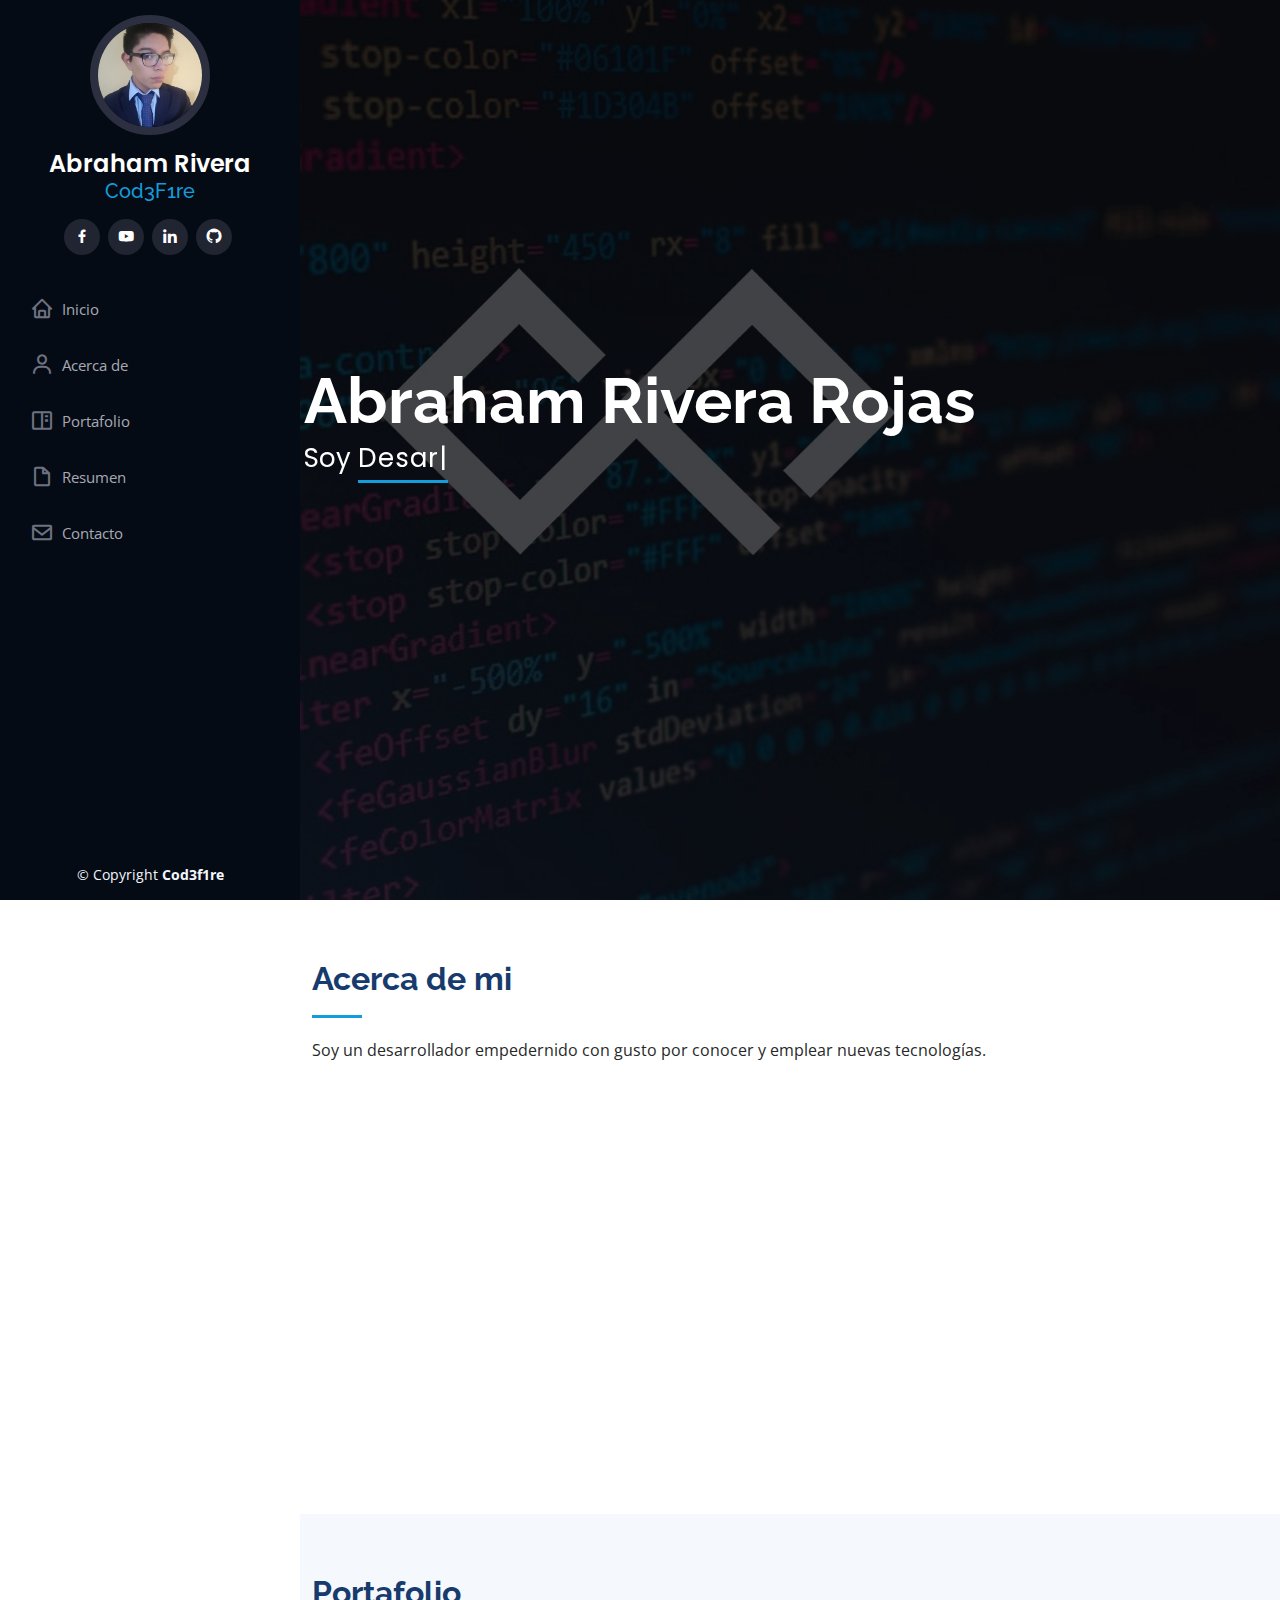
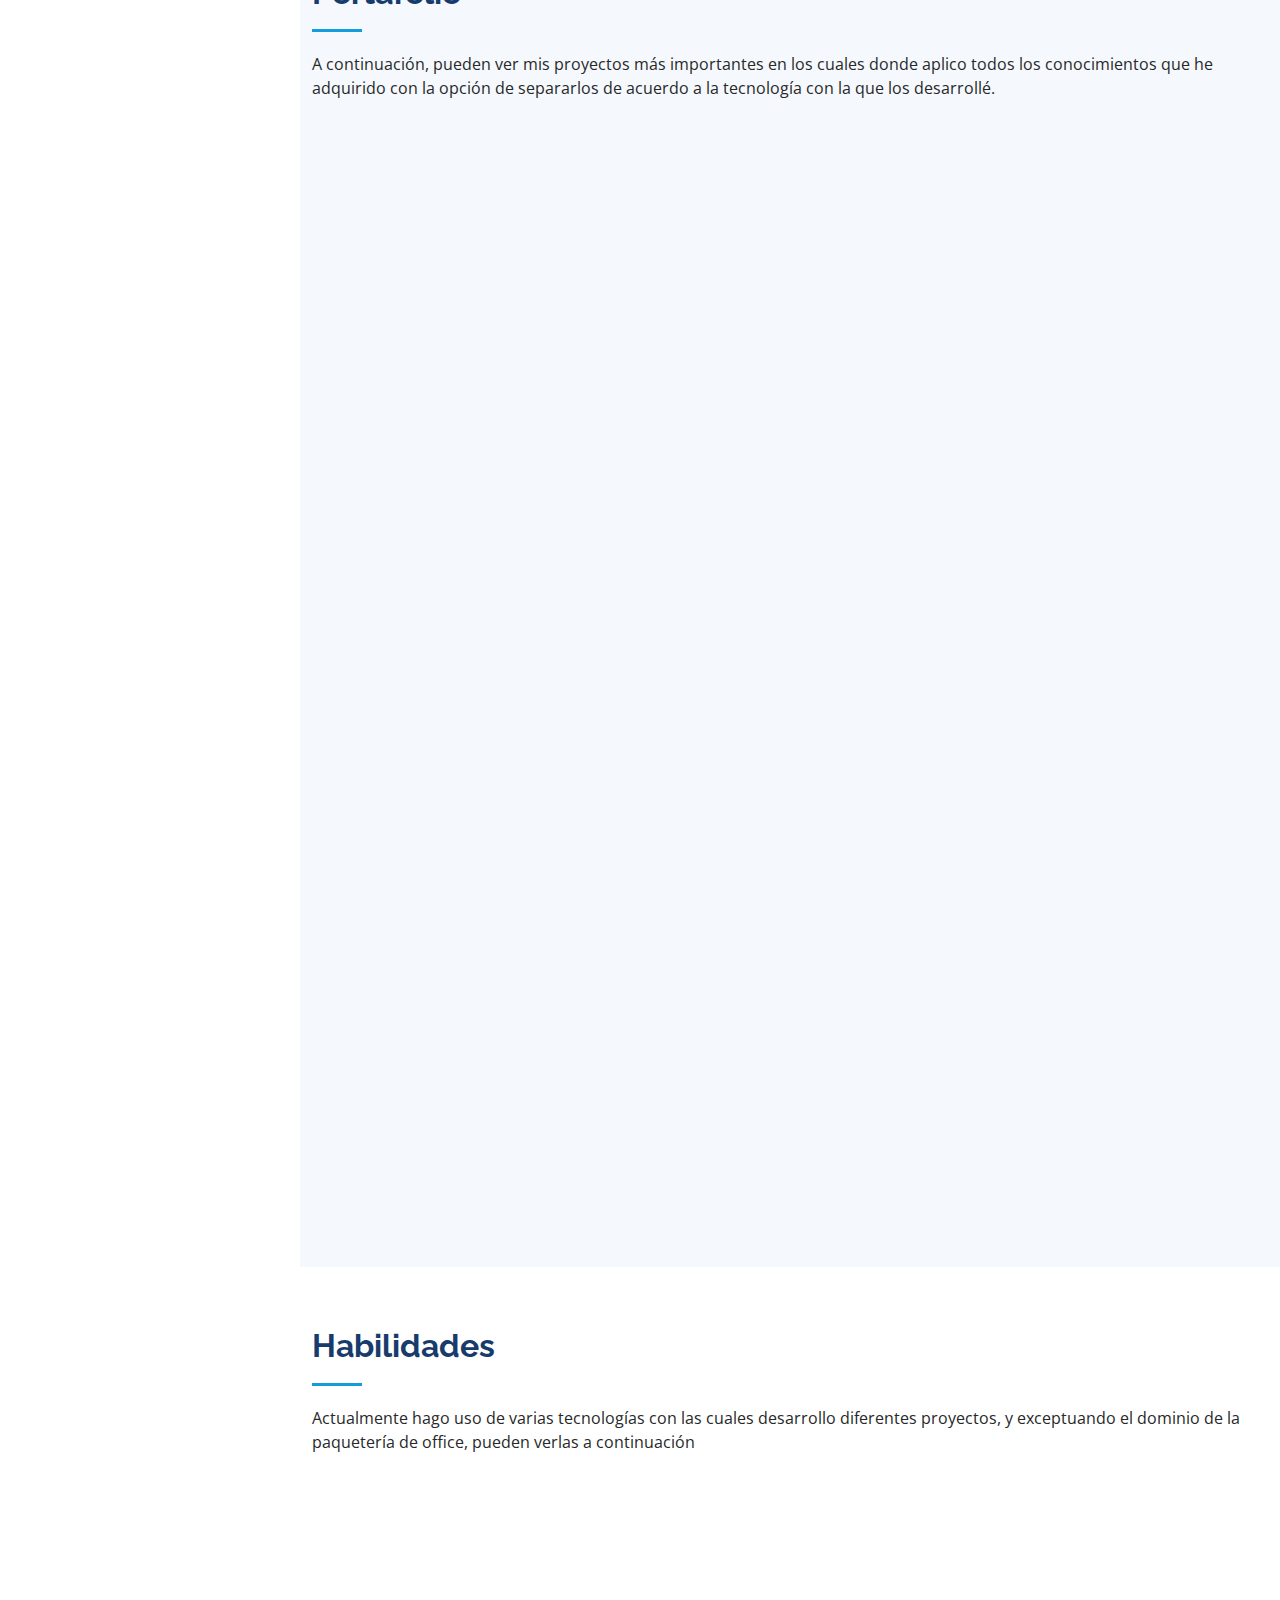
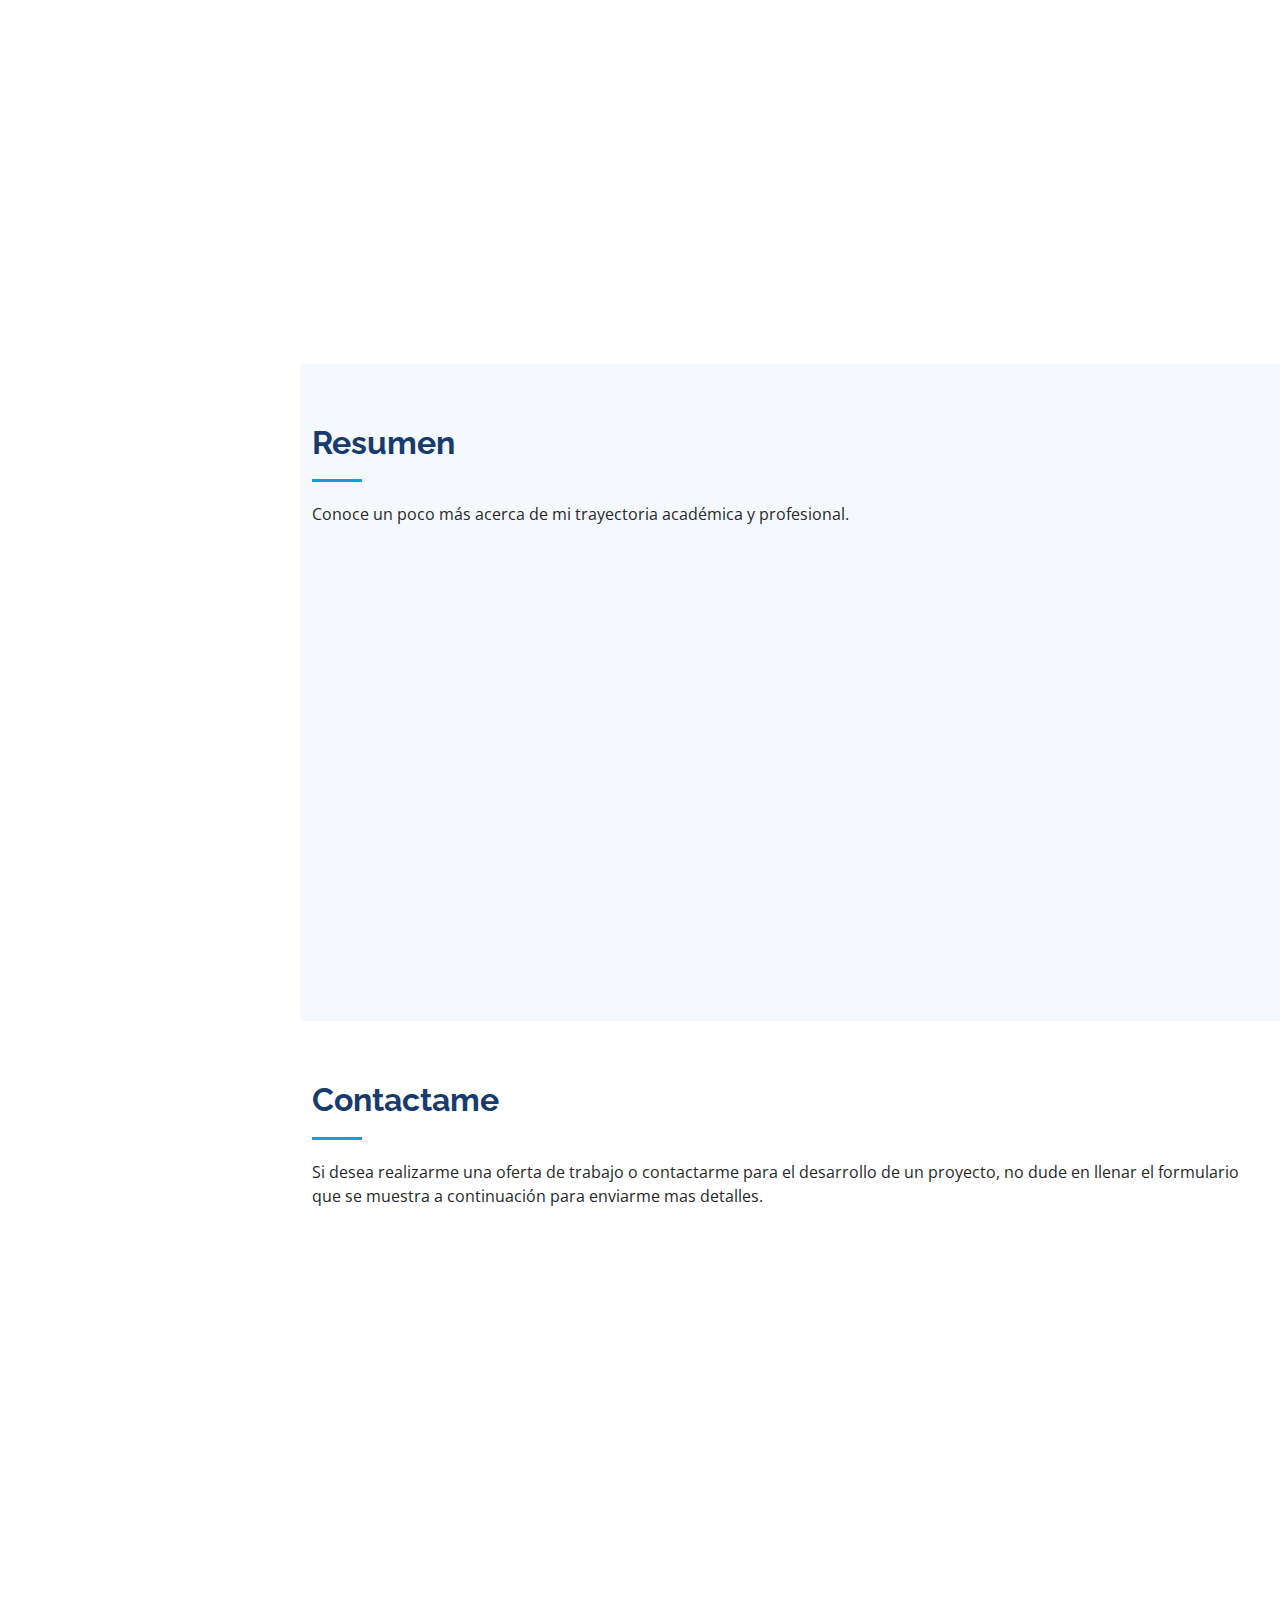
<file: index.html>
<!DOCTYPE html>
<html lang="es">

<head>
    <meta charset="utf-8">
    <meta content="width=device-width, initial-scale=1.0" name="viewport">

    <title>Portafolio Abraham Rivera Rojas (Cod3f1re)</title>
    <meta content="Página web donde muestro mis proyectos de software" name="description">
    <meta content="cod3f1re, abraham rivera,abraham rivera rojas, abraham rivera rojas utn, cod3f1re github, cod3f1re youtube, cod3f1re fotos, cod3f1re proyectos" name="keywords">

    <!-- Favicons -->
    <link href="assets/img/favicon.png" rel="icon">
    <link href="assets/img/apple-touch-icon.png" rel="apple-touch-icon">

    <!-- Fuentes de Google -->
    <link href="https://fonts.googleapis.com/css?family=Open+Sans:300,300i,400,400i,600,600i,700,700i|Raleway:300,300i,400,400i,500,500i,600,600i,700,700i|Poppins:300,300i,400,400i,500,500i,600,600i,700,700i" rel="stylesheet">

    <!-- Vendor CSS Files -->
    <link href="assets/vendor/bootstrap/css/bootstrap.min.css" rel="stylesheet">
    <link href="assets/vendor/icofont/icofont.min.css" rel="stylesheet">
    <link href="assets/vendor/boxicons/css/boxicons.min.css" rel="stylesheet">
    <link href="assets/vendor/venobox/venobox.css" rel="stylesheet">
    <link href="assets/vendor/owl.carousel/assets/owl.carousel.min.css" rel="stylesheet">
    <link href="assets/vendor/aos/aos.css" rel="stylesheet">

    <!-- Archivo principal de CSS -->
    <link href="assets/css/style.css" rel="stylesheet">
    <script type="module" src="components/footer.js"></script>

</head>

<body>

  <!-- ======= Mobile nav toggle button ======= -->
  <button type="button" class="mobile-nav-toggle d-xl-none"><i class="icofont-navigation-menu"></i></button>

  <!-- ======= Header ======= -->
  <header id="header">
    <div class="d-flex flex-column">

      <div class="profile">
        <img src="assets/img/profile-img.jpg" alt="Abraham Rivera Rojas" class="img-fluid rounded-circle">
        <h1 class="text-light"><a href="index.html">Abraham Rivera</a></h1>
        <h5 class="text-light text-center"><a href="index.html">Cod3F1re</a></h5>
        <div class="social-links mt-3 text-center">
          <a href="https://www.facebook.com/codefire/" class="facebook"><i class="bx bxl-facebook"></i></a>
          <a href="https://www.youtube.com/cod3f1re" class="youtube"><i class="bx bxl-youtube"></i></a>
          <a href="https://www.linkedin.com/in/abraham-rivera-rojas-86323b181/" class="linkedin"><i class="bx bxl-linkedin"></i></a>
          <a href="https://github.com/cod3f1re/" class="github"><i class="bx bxl-github"></i></a>
        </div>
      </div>

      <!-- nav-menu -->
      <nav class="nav-menu">
        <ul>
          <li><a href="#hero"><i class="bx bx-home"></i> <span>Inicio</span></a></li>
          <li><a href="#acercade"><i class="bx bx-user"></i> <span>Acerca de</span></a></li>
          <li><a href="#portafolio"><i class="bx bx-book-content"></i> Portafolio</a></li>
          <li><a href="#resumen"><i class="bx bx-file-blank"></i> <span>Resumen</span></a></li>
          <li><a href="#contacto"><i class="bx bx-envelope"></i> Contacto</a></li>

        </ul>
      </nav>
      <!-- .nav-menu -->
      <button type="button" class="mobile-nav-toggle d-xl-none"><i class="icofont-navigation-menu"></i></button>

    </div>
  </header>
  <!-- End Header -->


<!-- ======= Usuario ======= -->
    <section id="hero" class="d-flex flex-column justify-content-center align-items-center">
        <div class="hero-container" data-aos="fade-in">
            <h1>Abraham Rivera Rojas</h1>
            <p>Soy <span class="typed" data-typed-items="Desarrollador web y móvil, Freelancer, Youtuber"></span></p>
        </div>
    </section>
    <!-- Fin Usuario -->

    <main id="main">

        <!-- ======= Acerca de ======= -->
        <section id="acercade" class="about">
            <div class="container">

                <div class="section-title">
                    <h2>Acerca de mi</h2>
                    <p>Soy un desarrollador empedernido con gusto por conocer y emplear nuevas tecnologías.</p>
                </div>

                <div class="row">
                    <div class="col-lg-4" data-aos="fade-right">
                        <img src="assets/img/profile-img.jpg" class="img-fluid" alt="">
                    </div>
                    <div class="col-lg-8 pt-4 pt-lg-0 content" data-aos="fade-left">
                        <h3>UI/UX Diseñador &amp; Desarrollador web y móvil.</h3>
                        <p class="font-italic">
                            Soy desarrollador web y móvil que emplea sus conocimientos en favor de la sociedad, egresado de la Universidad Tecnológica de Nezahualcóyotl con conocimientos en Angular, Android, Php, Java y Vue.
                        </p>
                        <div class="row">
                            <div class="col-lg-6">
                                <ul>
                                    <li><i class="icofont-rounded-right"></i> <strong>Cumpleaños:</strong> 24 de septiembre de 1999</li>
                                    <li><i class="icofont-rounded-right"></i> <strong>Sitio web:</strong> <a href="http://cod3f1re.com/"> Cod3fire.com</a> </li>
                                    <li><i class="icofont-rounded-right"></i> <strong>Play Store:</strong> <a href="https://play.google.com/store/apps/developer?id=Cod3F1re"> Apps en PlayStore</a> </li>
                                    <li><i class="icofont-rounded-right"></i> <strong>Teléfono:</strong> 5511940878</li>
                                    <li><i class="icofont-rounded-right"></i> <strong>Ciudad:</strong> Mexico</li>
                                </ul>
                            </div>
                            <div class="col-lg-6">
                                <ul>
                                    <li><i class="icofont-rounded-right"></i> <strong>Edad:</strong> 22</li>
                                    <li><i class="icofont-rounded-right"></i> <strong>Estudios:</strong> Ing. TIC'S en Desarrollo de software</li>
                                    <li><i class="icofont-rounded-right"></i> <strong>Email:</strong> beatfast20@live.com</li>
                                    <li><i class="icofont-rounded-right"></i> <strong>Freelance:</strong> Disponible</li>
                                </ul>
                            </div>
                        </div>
                        <p>
                            Mi mayor pasatiempo es la lectura, seguidos de realizar deporte y mirar peliculas.
                        </p>
                    </div>
                </div>

            </div>
        </section>

        <!-- Fin Acerca de -->
        <!--
        <section id="facts" class="facts">
            <div class="container">

                <div class="section-title">
                    <h2>Resultados</h2>
                    <p>Los resultados de mis trabajos son muy satisfactorios, puesto que llevan un gran empeño y atencion, por lo que aseguro que el trabajo entregado cumple con todo lo que se haya especificado.</p>
                </div>

                <div class="row no-gutters">

                    <div class="col-lg-3 col-md-6 d-md-flex align-items-md-stretch" data-aos="fade-up">
                        <div class="count-box">
                            <i class="icofont-simple-smile"></i>
                            <span data-toggle="counter-up">32</span>
                            <p><strong>Clientes felices</strong> </p>
                        </div>
                    </div>

                    <div class="col-lg-3 col-md-6 d-md-flex align-items-md-stretch" data-aos="fade-up" data-aos-delay="100">
                        <div class="count-box">
                            <i class="icofont-document-folder"></i>
                            <span data-toggle="counter-up">13</span>
                            <p><strong>Projectos</strong> </p>
                        </div>
                        
                    </div>

                    <div class="col-lg-3 col-md-6 d-md-flex align-items-md-stretch" data-aos="fade-up" data-aos-delay="200">
                        <div class="count-box">
                            <i class="icofont-live-support"></i>
                            <span data-toggle="counter-up">63</span>
                            <p><strong>Horas de soporte</strong> </p>
                        </div>
                    </div>

                    <div class="col-lg-3 col-md-6 d-md-flex align-items-md-stretch" data-aos="fade-up" data-aos-delay="300">
                        <div class="count-box">
                            <i class="icofont-users-alt-5"></i>
                            <span data-toggle="counter-up">15</span>
                            <p><strong>Recomendaciones</strong> </p>
                        </div>
                    </div>

                </div>

            </div>
        </section>
        Fin Facts Section -->


        <!-- ======= Portfolio  ======= -->
        <section id="portafolio" class="portfolio section-bg">
            <div class="container">

                <div class="section-title">
                    <h2>Portafolio</h2>
                    <p>A continuación, pueden ver mis proyectos más importantes en los cuales donde aplico todos los conocimientos que he adquirido con la opción de separarlos de acuerdo a la tecnología con la que los desarrollé.</p>
                </div>

                <div class="row" data-aos="fade-up">
                    <div class="col-lg-12 d-flex justify-content-center">
                        <ul id="portfolio-flters">
                            <li data-filter="*" class="filter-active">Todo</li>
                            <li data-filter=".filter-angular">Angular</li>
                            <li data-filter=".filter-android">Android</li>
                            <li data-filter=".filter-vue">Vue</li>
                            <li data-filter=".filter-firebase">Firebase</li>
                            <li data-filter=".filter-bootstrap">Bootstrap</li>
                            <li data-filter=".filter-php">Php</li>
                        </ul>
                    </div>
                </div>

                <div class="row portfolio-container" data-aos="fade-up" data-aos-delay="100">

                    <div class="col-lg-4 col-md-6 portfolio-item filter-android">
                        <div class="portfolio-wrap">
                            <img src="assets/img/portfolio/proyecto1.jpg" class="img-fluid" alt="">
                            <div class="portfolio-links">
                                <a href="assets/img/portfolio/proyecto1.jpg" data-gall="portfolioGallery" class="venobox" title="android 1"><i class="bx bx-plus"></i></a>
                                <a href="prevencion_covid.html" title="Mas detalles"><i class="bx bx-link"></i></a>
                            </div>
                        </div>
                    </div>

                    <div class="col-lg-4 col-md-6 portfolio-item filter-android">
                        <div class="portfolio-wrap">
                            <img src="assets/img/portfolio/proyecto2.jpg" class="img-fluid" alt="">
                            <div class="portfolio-links">
                                <a href="assets/img/portfolio/proyecto2.jpg" data-gall="portfolioGallery" class="venobox" title="android 2"><i class="bx bx-plus"></i></a>
                                <a href="techdoor.html" title="Mas detalles"><i class="bx bx-link"></i></a>
                            </div>
                        </div>
                    </div>

                    <div class="col-lg-4 col-md-6 portfolio-item filter-android">
                        <div class="portfolio-wrap">
                            <img src="assets/img/portfolio/proyecto3.jpg" class="img-fluid" alt="Cod3f1re calculadora cientifica">
                            <div class="portfolio-links">
                                <a href="assets/img/portfolio/proyecto3.jpg" data-gall="portfolioGallery" class="venobox" ><i class="bx bx-plus"></i></a>
                                <a href="calculadora_cientifica.html" title="Mas detalles"><i class="bx bx-link"></i></a>
                            </div>
                        </div>
                    </div>

                    <div class="col-lg-4 col-md-6 portfolio-item filter-android">
                        <div class="portfolio-wrap">
                            <img src="assets/img/portfolio/proyecto4.jpg" class="img-fluid" alt="">
                            <div class="portfolio-links">
                                <a href="assets/img/portfolio/proyecto4.jpg" data-gall="portfolioGallery" class="venobox" title="android 4"><i class="bx bx-plus"></i></a>
                                <a href="mensaje_emergencia.html" title="Mas detalles"><i class="bx bx-link"></i></a>
                            </div>
                        </div>
                    </div>

                    <div class="col-lg-4 col-md-6 portfolio-item filter-angular">
                        <div class="portfolio-wrap">
                            <img src="assets/img/portfolio/proyecto5.jpg" class="img-fluid" alt="">
                            <div class="portfolio-links">
                                <a href="assets/img/portfolio/proyecto5.jpg" data-gall="portfolioGallery" class="venobox" title="Web 2"><i class="bx bx-plus"></i></a>
                                <a href="d3ntix.html" title="Mas detalles"><i class="bx bx-link"></i></a>
                            </div>
                        </div>
                    </div>

                    <div class="col-lg-4 col-md-6 portfolio-item filter-angular">
                        <div class="portfolio-wrap">
                            <img src="assets/img/portfolio/proyecto6.jpg" class="img-fluid" alt="">
                            <div class="portfolio-links">
                                <a href="assets/img/portfolio/proyecto6.jpg" data-gall="portfolioGallery" class="venobox" title="App 3"><i class="bx bx-plus"></i></a>
                                <a href="cecytem.html" title="Mas detalles"><i class="bx bx-link"></i></a>
                            </div>
                        </div>
                    </div>

                    <div class="col-lg-4 col-md-6 portfolio-item filter-bootstrap">
                        <div class="portfolio-wrap">
                            <img src="assets/img/portfolio/proyecto7.jpg" class="img-fluid" alt="">
                            <div class="portfolio-links">
                                <a href="assets/img/portfolio/proyecto7.jpg" data-gall="portfolioGallery" class="venobox" title="Card 1"><i class="bx bx-plus"></i></a>
                                <a href="contaminacion.html" title="Mas detalles"><i class="bx bx-link"></i></a>
                            </div>
                        </div>
                    </div>

                    <div class="col-lg-4 col-md-6 portfolio-item filter-bootstrap">
                        <div class="portfolio-wrap">
                            <img src="assets/img/portfolio/proyecto8.jpg" class="img-fluid" alt="">
                            <div class="portfolio-links">
                                <a href="assets/img/portfolio/proyecto8.jpg" data-gall="portfolioGallery" class="venobox" title="Card 3"><i class="bx bx-plus"></i></a>
                                <a href="ecologia.html" title="Mas detalles"><i class="bx bx-link"></i></a>
                            </div>
                        </div>
                    </div>

                    <div class="col-lg-4 col-md-6 portfolio-item filter-bootstrap">
                        <div class="portfolio-wrap">
                            <img src="assets/img/portfolio/proyecto9.jpg" class="img-fluid" alt="">
                            <div class="portfolio-links">
                                <a href="assets/img/portfolio/proyecto9.jpg" data-gall="portfolioGallery" class="venobox" title="Web 3"><i class="bx bx-plus"></i></a>
                                <a href="game_fruit.html" title="Mas detalles"><i class="bx bx-link"></i></a>
                            </div>
                        </div>
                    </div>

                    <div class="col-lg-4 col-md-6 portfolio-item filter-bootstrap">
                        <div class="portfolio-wrap">
                            <img src="assets/img/portfolio/proyecto10.jpg" class="img-fluid" alt="">
                            <div class="portfolio-links">
                                <a href="assets/img/portfolio/proyecto10.jpg" data-gall="portfolioGallery" class="venobox" title="Web 3"><i class="bx bx-plus"></i></a>
                                <a href="portfolio-details.html" title="Mas detalles"><i class="bx bx-link"></i></a>
                            </div>
                        </div>
                    </div>

                    <div class="col-lg-4 col-md-6 portfolio-item filter-angular">
                        <div class="portfolio-wrap">
                            <img src="assets/img/portfolio/proyecto11.jpg" class="img-fluid" alt="">
                            <div class="portfolio-links">
                                <a href="assets/img/portfolio/proyecto11.jpg" data-gall="portfolioGallery" class="venobox" title="Web 3"><i class="bx bx-plus"></i></a>
                                <a href="techdoor.html" title="Mas detalles"><i class="bx bx-link"></i></a>
                            </div>
                        </div>
                    </div>

                    <div class="col-lg-4 col-md-6 portfolio-item filter-firebase">
                        <div class="portfolio-wrap">
                            <img src="assets/img/portfolio/proyecto12.jpg" class="img-fluid" alt="">
                            <div class="portfolio-links">
                                <a href="assets/img/portfolio/proyecto12.jpg" data-gall="portfolioGallery" class="venobox" title="Web 3"><i class="bx bx-plus"></i></a>
                                <a href="covidrama.html" title="Mas detalles"><i class="bx bx-link"></i></a>
                            </div>
                        </div>
                    </div>

                    <div class="col-lg-4 col-md-6 portfolio-item filter-vue">
                        <div class="portfolio-wrap">
                            <img src="assets/img/portfolio/proyecto13.jpg" class="img-fluid" alt="">
                            <div class="portfolio-links">
                                <a href="assets/img/portfolio/proyecto13.jpg" data-gall="portfolioGallery" class="venobox" title="Web 3"><i class="bx bx-plus"></i></a>
                                <a href="compras_dia.html" title="Mas detalles"><i class="bx bx-link"></i></a>
                            </div>
                        </div>
                    </div>
                    <div class="col-lg-4 col-md-6 portfolio-item filter-php">
                        <div class="portfolio-wrap">
                            <img src="assets/img/portfolio/proyecto14.jpg" class="img-fluid" alt="">
                            <div class="portfolio-links">
                                <a href="assets/img/portfolio/proyecto14.jpg" data-gall="portfolioGallery" class="venobox" title="Web 3"><i class="bx bx-plus"></i></a>
                                <a href="animalia.html" title="Mas detalles"><i class="bx bx-link"></i></a>
                            </div>
                        </div>
                    </div>

                </div>

            </div>
        </section>
        <!-- Fin Portfolio Section -->




        <!-- ======= Skills  ======= -->
        <section id="skills" class="skills">
            <div class="container">

                <div class="section-title">
                    <h2>Habilidades</h2>
                    <p>Actualmente hago uso de varias tecnologías con las cuales desarrollo diferentes proyectos, y exceptuando el dominio de la paquetería de office, pueden verlas a continuación
                    </p>
                </div>

                <div class="row skills-content">


                    <div class="col-lg-6" data-aos="fade-up">

                        <div class="progress">
                            <span class="skill">HTML <i class="val">100%</i></span>
                            <div class="progress-bar-wrap">
                                <div class="progress-bar" role="progressbar" aria-valuenow="100" aria-valuemin="0" aria-valuemax="100"></div>
                            </div>
                        </div>

                        <div class="progress">
                            <span class="skill">CSS <i class="val">70%</i></span>
                            <div class="progress-bar-wrap">
                                <div class="progress-bar" role="progressbar" aria-valuenow="70" aria-valuemin="0" aria-valuemax="100"></div>
                            </div>
                        </div>

                        <div class="progress">
                            <span class="skill">JavaScript <i class="val">60%</i></span>
                            <div class="progress-bar-wrap">
                                <div class="progress-bar" role="progressbar" aria-valuenow="60" aria-valuemin="0" aria-valuemax="100"></div>
                            </div>
                        </div>

                    </div>

                    <div class="col-lg-6" data-aos="fade-up" data-aos-delay="100">

                        <div class="progress">
                            <span class="skill">PHP <i class="val">60%</i></span>
                            <div class="progress-bar-wrap">
                                <div class="progress-bar" role="progressbar" aria-valuenow="60" aria-valuemin="0" aria-valuemax="100"></div>
                            </div>
                        </div>

                        <div class="progress">
                            <span class="skill">Sony Vegas <i class="val">60%</i></span>
                            <div class="progress-bar-wrap">
                                <div class="progress-bar" role="progressbar" aria-valuenow="60" aria-valuemin="0" aria-valuemax="100"></div>
                            </div>
                        </div>

                        <div class="progress">
                            <span class="skill">Photoshop <i class="val">60%</i></span>
                            <div class="progress-bar-wrap">
                                <div class="progress-bar" role="progressbar" aria-valuenow="60" aria-valuemin="0" aria-valuemax="100"></div>
                            </div>
                        </div>

                    </div>
                    <div class="col-lg-6" data-aos="fade-up" data-aos-delay="100">

                        <div class="progress">
                            <span class="skill">Java <i class="val">60%</i></span>
                            <div class="progress-bar-wrap">
                                <div class="progress-bar" role="progressbar" aria-valuenow="60" aria-valuemin="0" aria-valuemax="100"></div>
                            </div>
                        </div>

                        <div class="progress">
                            <span class="skill">Jhipster<i class="val">70%</i></span>
                            <div class="progress-bar-wrap">
                                <div class="progress-bar" role="progressbar" aria-valuenow="70" aria-valuemin="0" aria-valuemax="100"></div>
                            </div>
                        </div>

                        <div class="progress">
                            <span class="skill">Angular <i class="val">60%</i></span>
                            <div class="progress-bar-wrap">
                                <div class="progress-bar" role="progressbar" aria-valuenow="60" aria-valuemin="0" aria-valuemax="100"></div>
                            </div>
                        </div>
                        <div class="progress">
                            <span class="skill">Firebase <i class="val">50%</i></span>
                            <div class="progress-bar-wrap">
                                <div class="progress-bar" role="progressbar" aria-valuenow="50" aria-valuemin="0" aria-valuemax="100"></div>
                            </div>
                        </div>


                    </div>
                    <div class="col-lg-6" data-aos="fade-up" data-aos-delay="100">

                        <div class="progress">
                            <span class="skill">Java android <i class="val">70%</i></span>
                            <div class="progress-bar-wrap">
                                <div class="progress-bar" role="progressbar" aria-valuenow="70" aria-valuemin="0" aria-valuemax="100"></div>
                            </div>
                        </div>

                        <div class="progress">
                            <span class="skill">Electron<i class="val">30%</i></span>
                            <div class="progress-bar-wrap">
                                <div class="progress-bar" role="progressbar" aria-valuenow="30" aria-valuemin="0" aria-valuemax="100"></div>
                            </div>
                        </div>

                        <div class="progress">
                            <span class="skill"> MySQL <i class="val">60%</i></span>
                            <div class="progress-bar-wrap">
                                <div class="progress-bar" role="progressbar" aria-valuenow="60" aria-valuemin="0" aria-valuemax="100"></div>
                            </div>
                        </div>

<!--
                        <div class="progress">
                            <span class="skill">laravel<i class="val">50%</i></span>
                            <div class="progress-bar-wrap">
                                <div class="progress-bar" role="progressbar" aria-valuenow="50" aria-valuemin="0" aria-valuemax="100"></div>
                            </div>
                        </div>
    -->
                    </div>


                </div>

            </div>
        </section>
        <!-- Fin Skills -->





        <!-- ======= Resumen ======= -->
        <section id="resumen" class="resume section-bg">
            <div class="container">

                <div class="section-title">
                    <h2>Resumen</h2>
                    <p>Conoce un poco más acerca de mi trayectoria académica y profesional.</p>
                </div>

                <div class="row">
                    <div class="col-lg-6" data-aos="fade-up">

                        <h3 class="resume-title">Educación</h3>
                        <div class="resume-item">
                            <h4>Ing. TIC'S Area sistemas informáticos</h4>
                            <h5>2019 - 2021</h5>
                            <p><em>Universidad Tecnológica de Nezahualcoyotl</em></p>
                            <p>En la ingeniería culminé mis estudios universitarios para abrirme paso al mundo laboral.</p>
                        </div>
                        <div class="resume-item">
                            <h4>TSU TIC'S Area sistemas informáticos</h4>
                            <h5>2017 - 2019</h5>
                            <p><em>Universidad Tecnológica de Nezahualcoyotl</em></p>
                            <p>En el TSU fue donde aprendí lo esencial de mi carrera.</p>
                        </div>
                    </div>

                    <div class="col-lg-6" data-aos="fade-up" data-aos-delay="100">
                        <h3 class="resume-title">Experiencia profesional</h3>
                        <div class="resume-item">
                            <h4>Desarrollador FrontEnd</h4>
                            <h5>Mayo 2019 - Agosto 2019</h5>
                            <p><em>Knowledge On Demand.</em></p>
                            Tareas realizadas: en varios lenguajes de programación y base de datos
                            para distintos alumnos y personas.
                            <ul>
                                <li>FrontEnd con Angular y Bootstrap</li>
                                <li>Backend con Java y MySQL </li>
                            </ul>
                        </div>
                    </div>
                </div>

            </div>
        </section>
        <!-- Fin Resumen -->

        <!-- ======= Contact Section ======= -->
        <section id="contacto" class="contact">
            <div class="container">

                <div class="section-title">
                    <h2>Contactame</h2>
                    <p>Si desea realizarme una oferta de trabajo o contactarme para el desarrollo de un proyecto, no dude en llenar el formulario que se muestra a continuación para enviarme mas detalles.</p>
                </div>

                <div class="row" data-aos="fade-in">

                    <div class="col-lg-12 align-items-stretch">
                        <form action="https://formsubmit.co/admin@cod3f1re.com" method="POST" role="form" name="formularioContacto" onsubmit="return validarFormulario()">
                            <div class="row">
                                <div class="form-group col-md-12">
                                    <label>Tu correo</label>
                                    <input type="email" class="form-control" name="email" id="email" data-rule="email" data-msg="Por favor, escribe un correo electrónico valido" style="border-radius: 0;box-shadow: none;font-size: 14px;height: 44px; width: 100%"/>
                                    <div class="validate"></div>
                                </div>
                            </div>
                            <br>
                            <div class="row">
                                <div class="form-group col-md-12">
                            <div class="form-group">
                                <label>Mensaje</label>
                                <textarea class="form-control" name="message" id="message"  rows="10" data-rule="required" data-msg="Por favor, describe mejor el por que me contactas"></textarea>
                                <div class="validate"></div>
                            </div>
                                </div>
                            </div>
                            <input type="hidden" name="_next" value="https://cod3f1re.github.io/">
                            <input type="hidden" name="_subject" value="Contactaron por github!">
                            <br>
                            <div class="text-center">
                                <button type="submit"  style="background: #149ddd; border: 0;padding: 10px 24px;color: #fff;transition: 0.4s;border-radius: 4px;" >Enviar Mensaje</button>
                            </div>
                        </form>
                    </div>
                    <div class="toast" role="alert" aria-live="assertive" aria-atomic="true"
                         style="background-color: #5ac46c; text-align: right; position: absolute; top: 3rem; right: 0; color:white;">
                        <div class="toast-body">
                            El mensaje se ha enviado correctamente.
                        </div>
                    </div>


                </div>
            </div>
        </section>
    </main>
    <!-- End #main -->


<pie-pagina></pie-pagina>

    <a href="#" class="back-to-top"><i class="icofont-simple-up"></i></a>

    <!-- Vendor JS Files -->
    <script src="assets/vendor/jquery/jquery.min.js"></script>
    <script src="assets/vendor/bootstrap/js/bootstrap.bundle.min.js"></script>
    <script src="assets/vendor/jquery.easing/jquery.easing.min.js"></script>
    <script src="assets/vendor/php-email-form/validate.js"></script>
    <script src="assets/vendor/waypoints/jquery.waypoints.min.js"></script>
    <script src="assets/vendor/counterup/counterup.min.js"></script>
    <script src="assets/vendor/isotope-layout/isotope.pkgd.min.js"></script>
    <script src="assets/vendor/venobox/venobox.min.js"></script>
    <script src="assets/vendor/owl.carousel/owl.carousel.min.js"></script>
    <script src="assets/vendor/typed.js/typed.min.js"></script>
    <script src="assets/vendor/aos/aos.js"></script>

    <script src="assets/js/main.js"></script>

</body>

</html>
</file>
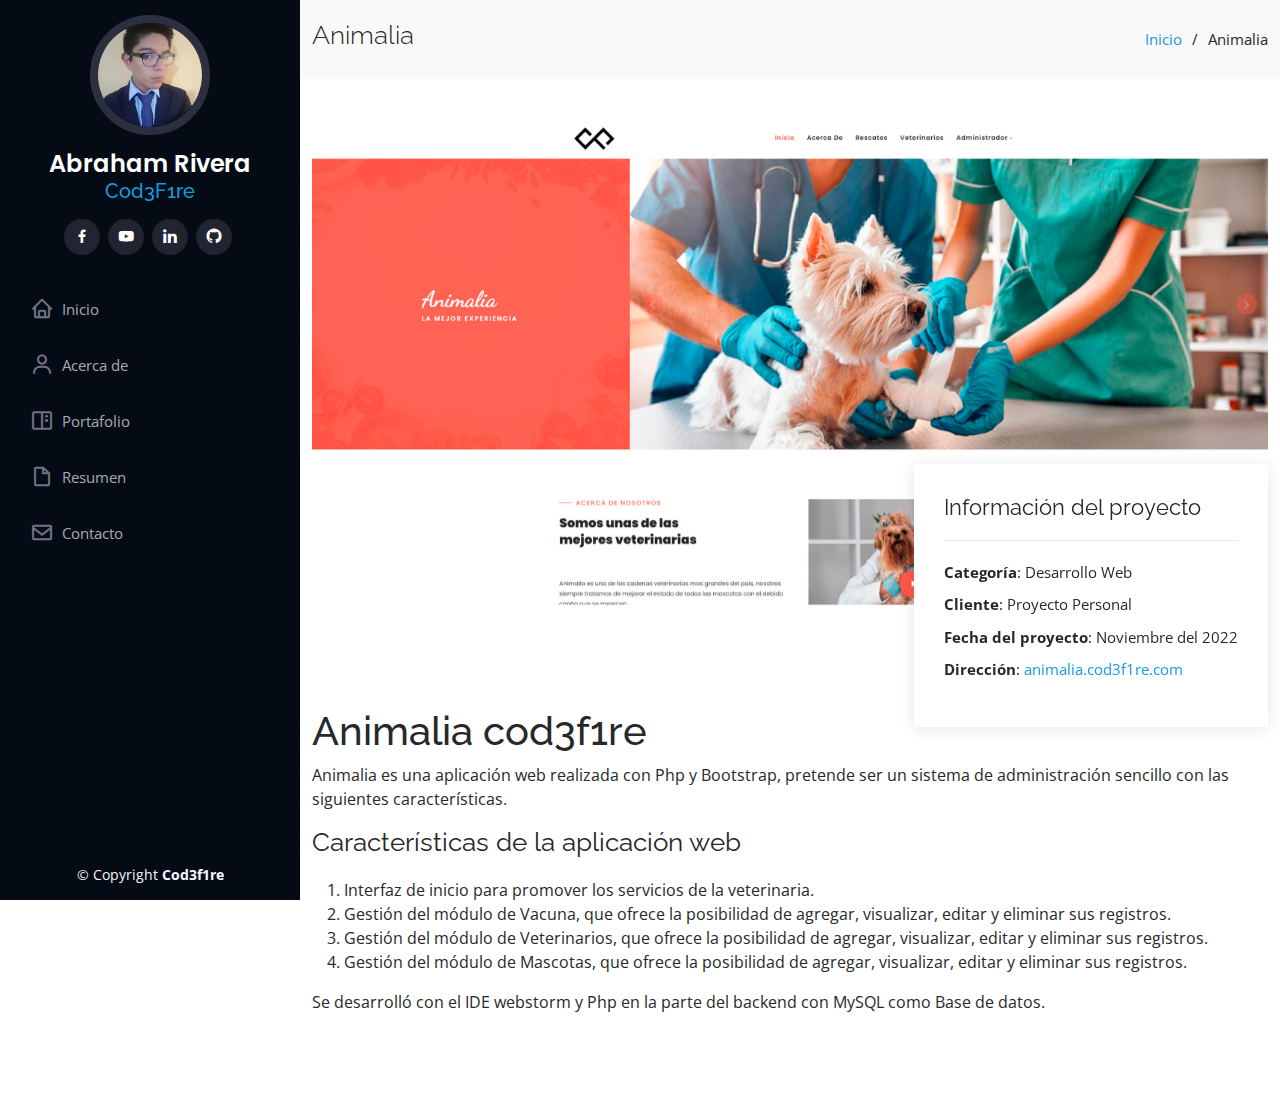
<file: animalia.html>
<!DOCTYPE html>
<html lang="es">

<head>
  <meta charset="utf-8">
  <meta content="width=device-width, initial-scale=1.0" name="viewport">

  <title>Animalia | Cod3f1re</title>
  <meta content="Proyecto de Cod3f1re D3ntix" name="description">
  <meta content="cod3f1re proyecto android, cod3f1re proyectos, abraham rivera rojas proyectos, abraham rivera rojas programador, Animalia, Animalia cod3f1re" name="keywords">

  <!-- Favicons -->
  <link href="assets/img/favicon.png" rel="icon">
  <link href="assets/img/apple-touch-icon.png" rel="apple-touch-icon">

  <!-- Fuentes de Google -->
  <link href="https://fonts.googleapis.com/css?family=Open+Sans:300,300i,400,400i,600,600i,700,700i|Raleway:300,300i,400,400i,500,500i,600,600i,700,700i|Poppins:300,300i,400,400i,500,500i,600,600i,700,700i" rel="stylesheet">

  <!-- Vendor CSS Files -->
  <link href="assets/vendor/bootstrap/css/bootstrap.min.css" rel="stylesheet">
  <link href="assets/vendor/icofont/icofont.min.css" rel="stylesheet">
  <link href="assets/vendor/boxicons/css/boxicons.min.css" rel="stylesheet">
  <link href="assets/vendor/venobox/venobox.css" rel="stylesheet">
  <link href="assets/vendor/owl.carousel/assets/owl.carousel.min.css" rel="stylesheet">
  <link href="assets/vendor/aos/aos.css" rel="stylesheet">

  <!-- Archivo principal de CSS -->
  <link href="assets/css/style.css" rel="stylesheet">
  <script type="module" src="components/menu2.js"></script>
  <script type="module" src="components/footer.js"></script>

</head>


<body>
  <menu-pagina></menu-pagina>

  <main id="main">
    <!-- ======= Breadcrumbs ======= -->
    <section id="breadcrumbs" class="breadcrumbs">
      <div class="container">
        <div class="d-flex justify-content-between align-items-center">
          <h2>Animalia</h2>
          <ol>
            <li><a href="index.html">Inicio</a></li>
            <li>Animalia</li>
          </ol>
        </div>

      </div>
    </section><!-- End Breadcrumbs -->

    <!-- ======= Portfolio Sección de detalles ======= -->
    <section id="portfolio-details" class="portfolio-details">
      <div class="container">

        <div class="portfolio-details-container">

          <div class="owl-carousel portfolio-details-carousel">
            <img src="assets/img/portfolio/proyecto14.jpg" class="img-fluid" alt="">
          </div>

          <div class="portfolio-info">
            <h3 >Información del proyecto</h3>
            <ul>
              <li><strong>Categoría</strong>: Desarrollo Web</li>
              <li><strong>Cliente</strong>: Proyecto Personal</li>
              <li><strong>Fecha del proyecto</strong>: Noviembre del 2022</li>
              <li><strong>Dirección</strong>: <a href="http://animalia.cod3f1re.com/">animalia.cod3f1re.com</a></li>
            </ul>
          </div>

        </div>


        <div class="portfolio-description">
          <h1>Animalia cod3f1re</h1>
          <p>
            Animalia es una aplicación web realizada con Php y Bootstrap, pretende ser un sistema de administración sencillo con las siguientes características.
          </p>
          <h2>Características de la aplicación web</h2>
          <ol>
            <li>Interfaz de inicio para promover los servicios de la veterinaria.</li>
            <li>Gestión del módulo de Vacuna, que ofrece la posibilidad de agregar, visualizar, editar y eliminar sus registros.</li>
            <li>Gestión del módulo de Veterinarios, que ofrece la posibilidad de agregar, visualizar, editar y eliminar sus registros.</li>
            <li>Gestión del módulo de Mascotas, que ofrece la posibilidad de agregar, visualizar, editar y eliminar sus registros.</li>
          </ol>
          <p>
            Se desarrolló con el IDE webstorm y Php en la parte del backend con MySQL como Base de datos.
          </p>

          <br>

        </div>

      </div>
    </section><!-- Fin Portfolio Sección de detalles -->

  </main><!-- Fin #main -->

  <pie-pagina></pie-pagina>

  <a href="#" class="back-to-top"><i class="icofont-simple-up"></i></a>

  <!-- Vendor JS Files -->
  <script src="assets/vendor/jquery/jquery.min.js"></script>
  <script src="assets/vendor/bootstrap/js/bootstrap.bundle.min.js"></script>
  <script src="assets/vendor/jquery.easing/jquery.easing.min.js"></script>
  <script src="assets/vendor/php-email-form/validate.js"></script>
  <script src="assets/vendor/waypoints/jquery.waypoints.min.js"></script>
  <script src="assets/vendor/counterup/counterup.min.js"></script>
  <script src="assets/vendor/isotope-layout/isotope.pkgd.min.js"></script>
  <script src="assets/vendor/venobox/venobox.min.js"></script>
  <script src="assets/vendor/owl.carousel/owl.carousel.min.js"></script>
  <script src="assets/vendor/typed.js/typed.min.js"></script>
  <script src="assets/vendor/aos/aos.js"></script>

  <script src="assets/js/main.js"></script>

</body>

</html>
</file>
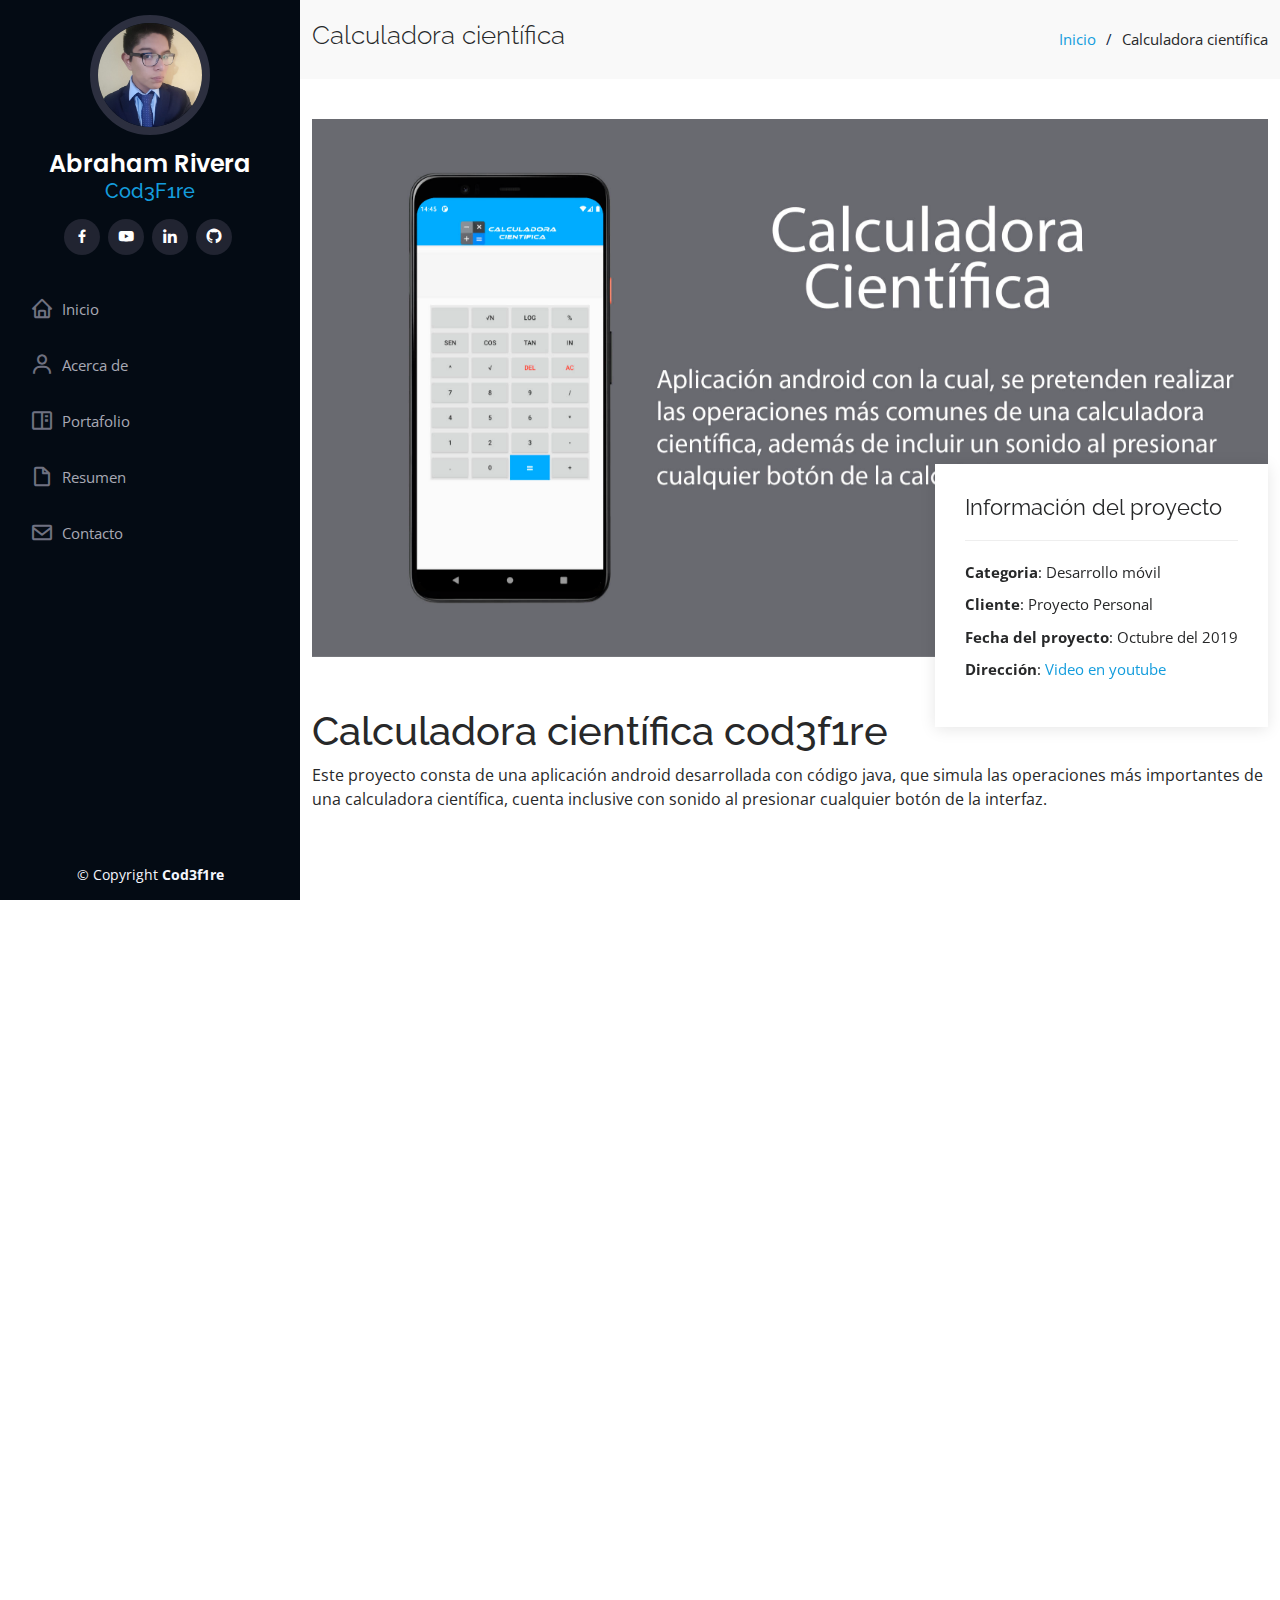
<file: calculadora_cientifica.html>
<!DOCTYPE html>
<html lang="es">

<head>
  <meta charset="utf-8">
  <meta content="width=device-width, initial-scale=1.0" name="viewport">

  <title>Calculadora científica | Cod3f1re</title>
  <meta content="Proyecto de Cod3f1re donde realizó una Calculadora científica" name="description">
  <meta content="cod3f1re calculadora científica, cod3f1re proyectos, abraham rivera rojas proyectos" name="keywords">

  <!-- Favicons -->
  <link href="assets/img/favicon.png" rel="icon">
  <link href="assets/img/apple-touch-icon.png" rel="apple-touch-icon">

  <!-- Fuentes de Google -->
  <link href="https://fonts.googleapis.com/css?family=Open+Sans:300,300i,400,400i,600,600i,700,700i|Raleway:300,300i,400,400i,500,500i,600,600i,700,700i|Poppins:300,300i,400,400i,500,500i,600,600i,700,700i" rel="stylesheet">

  <!-- Vendor CSS Files -->
  <link href="assets/vendor/bootstrap/css/bootstrap.min.css" rel="stylesheet">
  <link href="assets/vendor/icofont/icofont.min.css" rel="stylesheet">
  <link href="assets/vendor/boxicons/css/boxicons.min.css" rel="stylesheet">
  <link href="assets/vendor/venobox/venobox.css" rel="stylesheet">
  <link href="assets/vendor/owl.carousel/assets/owl.carousel.min.css" rel="stylesheet">
  <link href="assets/vendor/aos/aos.css" rel="stylesheet">

  <!-- Archivo principal de CSS -->
  <link href="assets/css/style.css" rel="stylesheet">
  <script type="module" src="components/menu2.js"></script>
  <script type="module" src="components/footer.js"></script>

</head>


<body>
  <menu-pagina></menu-pagina>

  <main id="main">
    <!-- ======= Breadcrumbs ======= -->
    <section id="breadcrumbs" class="breadcrumbs">
      <div class="container">

        <div class="d-flex justify-content-between align-items-center">
          <h2>Calculadora científica</h2>
          <ol>
            <li><a href="index.html">Inicio</a></li>
            <li>Calculadora científica</li>
          </ol>
        </div>

      </div>
    </section><!-- End Breadcrumbs -->

    <!-- ======= Portfolio Sección de detalles ======= -->
    <section id="portfolio-details" class="portfolio-details">
      <div class="container">

        <div class="portfolio-details-container">

          <div class="owl-carousel portfolio-details-carousel">
            <img src="assets/img/portfolio/proyecto3.jpg" class="img-fluid" alt="">
          </div>

          <div class="portfolio-info">
            <h3>Información del proyecto</h3>
            <ul>
              <li><strong>Categoria</strong>: Desarrollo móvil</li>
              <li><strong>Cliente</strong>: Proyecto Personal</li>
              <li><strong>Fecha del proyecto</strong>: Octubre del 2019</li>
              <li><strong>Dirección</strong>: <a href="https://youtu.be/fQO16SxZQM8">Video en youtube</a></li>
            </ul>
          </div>

        </div>

        <div class="portfolio-description">
          <h1>Calculadora científica cod3f1re</h1>
          <p>
            Este proyecto consta de una aplicación android desarrollada con código java, que simula las operaciones más importantes de una calculadora científica, cuenta inclusive con sonido al presionar cualquier botón de la interfaz.
          </p>

          <br>

          <iframe class="verProyecto" width="1300" height="715" src="https://www.youtube.com/embed/fQO16SxZQM8" title="YouTube video player" frameborder="0" allow="accelerometer; autoplay; clipboard-write; encrypted-media; gyroscope; picture-in-picture" allowfullscreen></iframe>
        </div>

      </div>
    </section><!-- Fin Portfolio Sección de detalles -->

  </main><!-- Fin #main -->

  <pie-pagina></pie-pagina>

  <a href="#" class="back-to-top"><i class="icofont-simple-up"></i></a>

  <!-- Vendor JS Files -->
  <script src="assets/vendor/jquery/jquery.min.js"></script>
  <script src="assets/vendor/bootstrap/js/bootstrap.bundle.min.js"></script>
  <script src="assets/vendor/jquery.easing/jquery.easing.min.js"></script>
  <script src="assets/vendor/php-email-form/validate.js"></script>
  <script src="assets/vendor/waypoints/jquery.waypoints.min.js"></script>
  <script src="assets/vendor/counterup/counterup.min.js"></script>
  <script src="assets/vendor/isotope-layout/isotope.pkgd.min.js"></script>
  <script src="assets/vendor/venobox/venobox.min.js"></script>
  <script src="assets/vendor/owl.carousel/owl.carousel.min.js"></script>
  <script src="assets/vendor/typed.js/typed.min.js"></script>
  <script src="assets/vendor/aos/aos.js"></script>

  <script src="assets/js/main.js"></script>

</body>

</html>
</file>
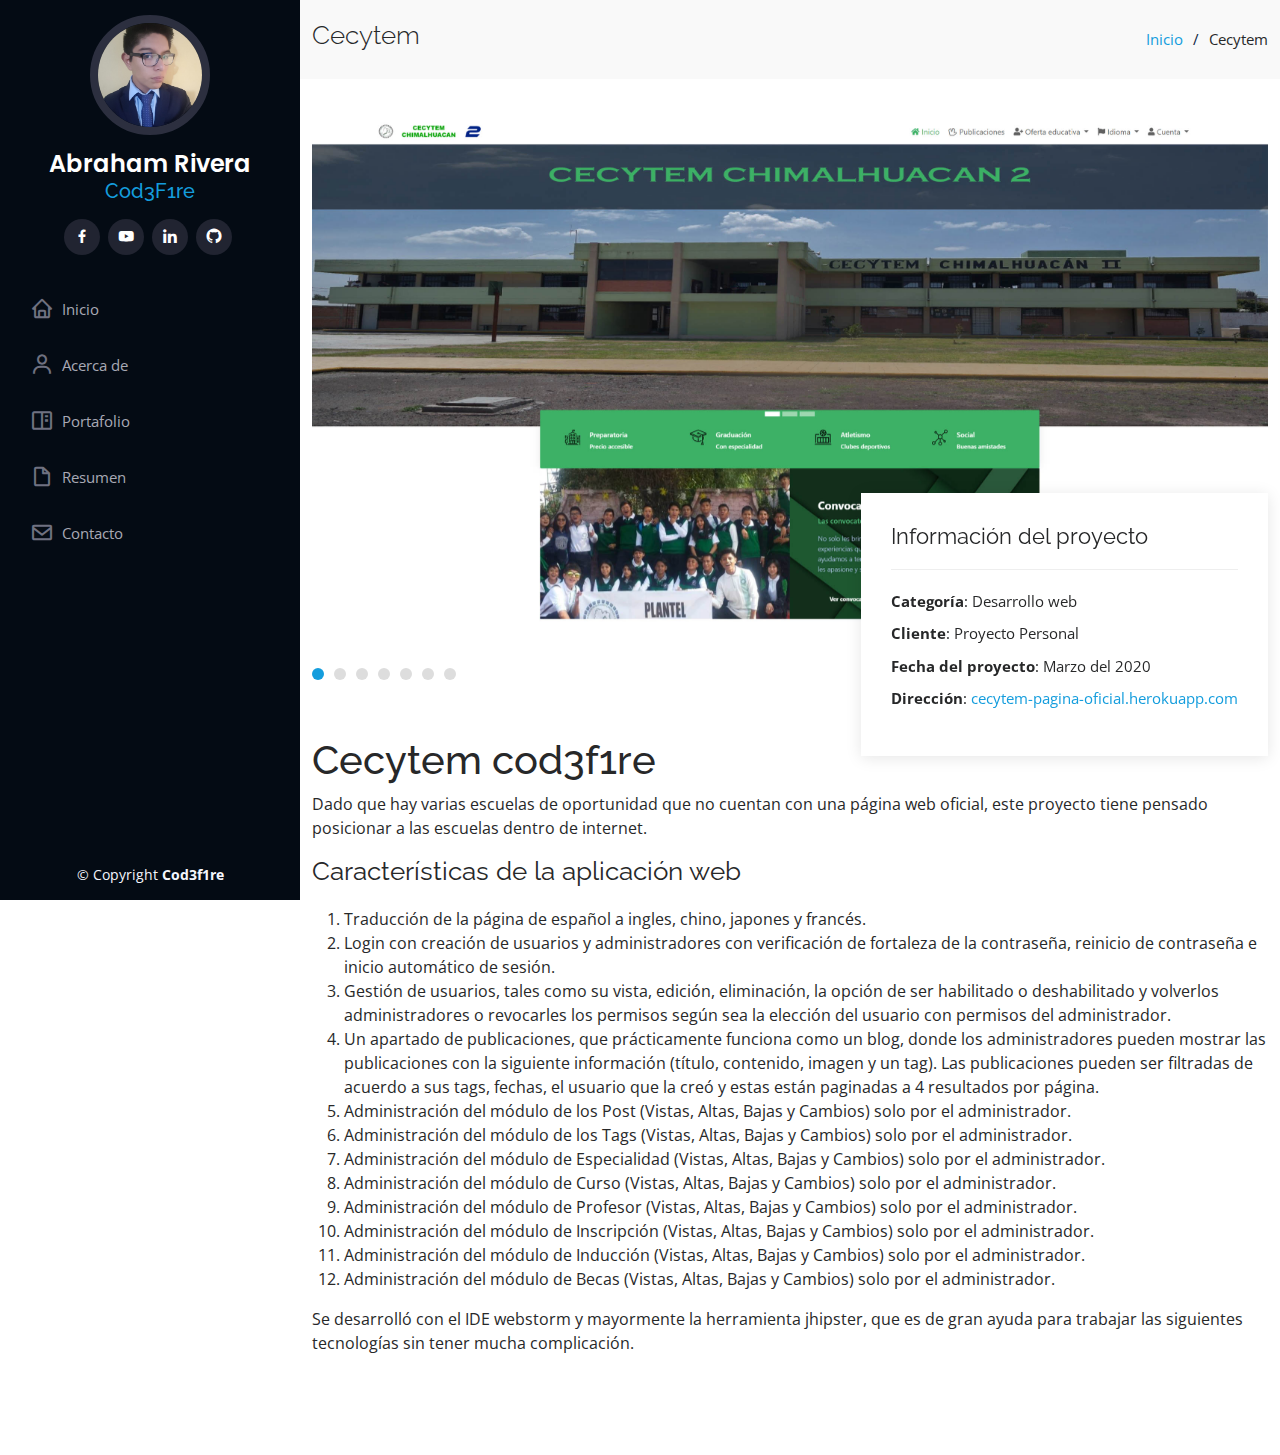
<file: cecytem.html>
<!DOCTYPE html>
<html lang="es">

<head>
  <meta charset="utf-8">
  <meta content="width=device-width, initial-scale=1.0" name="viewport">

  <title>Cecytem | Cod3f1re</title>
  <meta content="Proyecto de Cod3f1re Cecytem" name="description">
  <meta content="cod3f1re proyecto android, cod3f1re proyectos, abraham rivera rojas proyectos, abraham rivera rojas programador, techdoor, techdoor cod3f1re" name="keywords">

  <!-- Favicons -->
  <link href="assets/img/favicon.png" rel="icon">
  <link href="assets/img/apple-touch-icon.png" rel="apple-touch-icon">

  <!-- Fuentes de Google -->
  <link href="https://fonts.googleapis.com/css?family=Open+Sans:300,300i,400,400i,600,600i,700,700i|Raleway:300,300i,400,400i,500,500i,600,600i,700,700i|Poppins:300,300i,400,400i,500,500i,600,600i,700,700i" rel="stylesheet">

  <!-- Vendor CSS Files -->
  <link href="assets/vendor/bootstrap/css/bootstrap.min.css" rel="stylesheet">
  <link href="assets/vendor/icofont/icofont.min.css" rel="stylesheet">
  <link href="assets/vendor/boxicons/css/boxicons.min.css" rel="stylesheet">
  <link href="assets/vendor/venobox/venobox.css" rel="stylesheet">
  <link href="assets/vendor/owl.carousel/assets/owl.carousel.min.css" rel="stylesheet">
  <link href="assets/vendor/aos/aos.css" rel="stylesheet">

  <!-- Archivo principal de CSS -->
  <link href="assets/css/style.css" rel="stylesheet">
  <script type="module" src="components/menu2.js"></script>
  <script type="module" src="components/footer.js"></script>

</head>


<body>
  <menu-pagina></menu-pagina>

  <main id="main">
    <!-- ======= Breadcrumbs ======= -->
    <section id="breadcrumbs" class="breadcrumbs">
      <div class="container">
        <div class="d-flex justify-content-between align-items-center">
          <h2>Cecytem</h2>
          <ol>
            <li><a href="index.html">Inicio</a></li>
            <li>Cecytem</li>
          </ol>
        </div>

      </div>
    </section><!-- End Breadcrumbs -->

    <!-- ======= Portfolio Sección de detalles ======= -->
    <section id="portfolio-details" class="portfolio-details">
      <div class="container">

        <div class="portfolio-details-container">

          <div class="owl-carousel portfolio-details-carousel">
            <img src="assets/img/portfolio/proyecto6.jpg" class="img-fluid" alt="">
            <img src="assets/img/portfolio/proyecto6_1.jpg" class="img-fluid" alt="">
            <img src="assets/img/portfolio/proyecto6_2.jpg" class="img-fluid" alt="">
            <img src="assets/img/portfolio/proyecto6_3.jpg" class="img-fluid" alt="">
            <img src="assets/img/portfolio/proyecto6_4.jpg" class="img-fluid" alt="">
            <img src="assets/img/portfolio/proyecto6_5.jpg" class="img-fluid" alt="">
            <img src="assets/img/portfolio/proyecto6_6.jpg" class="img-fluid" alt="">
          </div>

          <div class="portfolio-info">
            <h3 >Información del proyecto</h3>
            <ul>
              <li><strong>Categoría</strong>: Desarrollo web</li>
              <li><strong>Cliente</strong>: Proyecto Personal</li>
              <li><strong>Fecha del proyecto</strong>: Marzo del 2020</li>
              <li><strong>Dirección</strong>: <a href="https://cecytem-pagina-oficial.herokuapp.com/">cecytem-pagina-oficial.herokuapp.com</a></li>
            </ul>
          </div>

        </div>


        <div class="portfolio-description">
          <h1>Cecytem cod3f1re</h1>
          <p>
            Dado que hay varias escuelas de oportunidad que no cuentan con una página web oficial, este proyecto tiene pensado posicionar a las escuelas dentro de internet.
          </p>
          <h2>Características de la aplicación web</h2>
          <ol>
            <li>Traducción de la página de español a ingles, chino, japones y francés.</li>
            <li>Login con creación de usuarios y administradores con verificación de fortaleza de la contraseña, reinicio de contraseña e inicio automático de sesión.</li>
            <li>Gestión de usuarios, tales como su vista, edición, eliminación, la opción de ser habilitado o deshabilitado y volverlos administradores o revocarles los permisos según sea la elección del usuario con permisos del administrador.</li>
            <li>Un apartado de publicaciones, que prácticamente funciona como un blog, donde los administradores pueden mostrar las publicaciones con la siguiente información (título, contenido, imagen y un tag). Las publicaciones pueden ser filtradas de acuerdo a sus tags, fechas, el usuario que la creó y estas están paginadas a 4 resultados por página.</li>
            <li>Administración del módulo de los Post (Vistas, Altas, Bajas y Cambios) solo por el administrador.</li>
            <li>Administración del módulo de los Tags (Vistas, Altas, Bajas y Cambios) solo por el administrador.</li>
            <li>Administración del módulo de Especialidad (Vistas, Altas, Bajas y Cambios) solo por el administrador.</li>
            <li>Administración del módulo de Curso (Vistas, Altas, Bajas y Cambios) solo por el administrador.</li>
            <li>Administración del módulo de Profesor (Vistas, Altas, Bajas y Cambios) solo por el administrador.</li>
            <li>Administración del módulo de Inscripción (Vistas, Altas, Bajas y Cambios) solo por el administrador.</li>
            <li>Administración del módulo de Inducción (Vistas, Altas, Bajas y Cambios) solo por el administrador.</li>
            <li>Administración del módulo de Becas (Vistas, Altas, Bajas y Cambios) solo por el administrador.</li>
          </ol>
          <p>
            Se desarrolló con el IDE webstorm y mayormente la herramienta jhipster, que es de gran ayuda para trabajar las siguientes tecnologías sin tener mucha complicación.
          </p>

          <br>

        </div>

      </div>
    </section><!-- Fin Portfolio Sección de detalles -->

  </main><!-- Fin #main -->

  <pie-pagina></pie-pagina>

  <a href="#" class="back-to-top"><i class="icofont-simple-up"></i></a>

  <!-- Vendor JS Files -->
  <script src="assets/vendor/jquery/jquery.min.js"></script>
  <script src="assets/vendor/bootstrap/js/bootstrap.bundle.min.js"></script>
  <script src="assets/vendor/jquery.easing/jquery.easing.min.js"></script>
  <script src="assets/vendor/php-email-form/validate.js"></script>
  <script src="assets/vendor/waypoints/jquery.waypoints.min.js"></script>
  <script src="assets/vendor/counterup/counterup.min.js"></script>
  <script src="assets/vendor/isotope-layout/isotope.pkgd.min.js"></script>
  <script src="assets/vendor/venobox/venobox.min.js"></script>
  <script src="assets/vendor/owl.carousel/owl.carousel.min.js"></script>
  <script src="assets/vendor/typed.js/typed.min.js"></script>
  <script src="assets/vendor/aos/aos.js"></script>

  <script src="assets/js/main.js"></script>

</body>

</html>
</file>
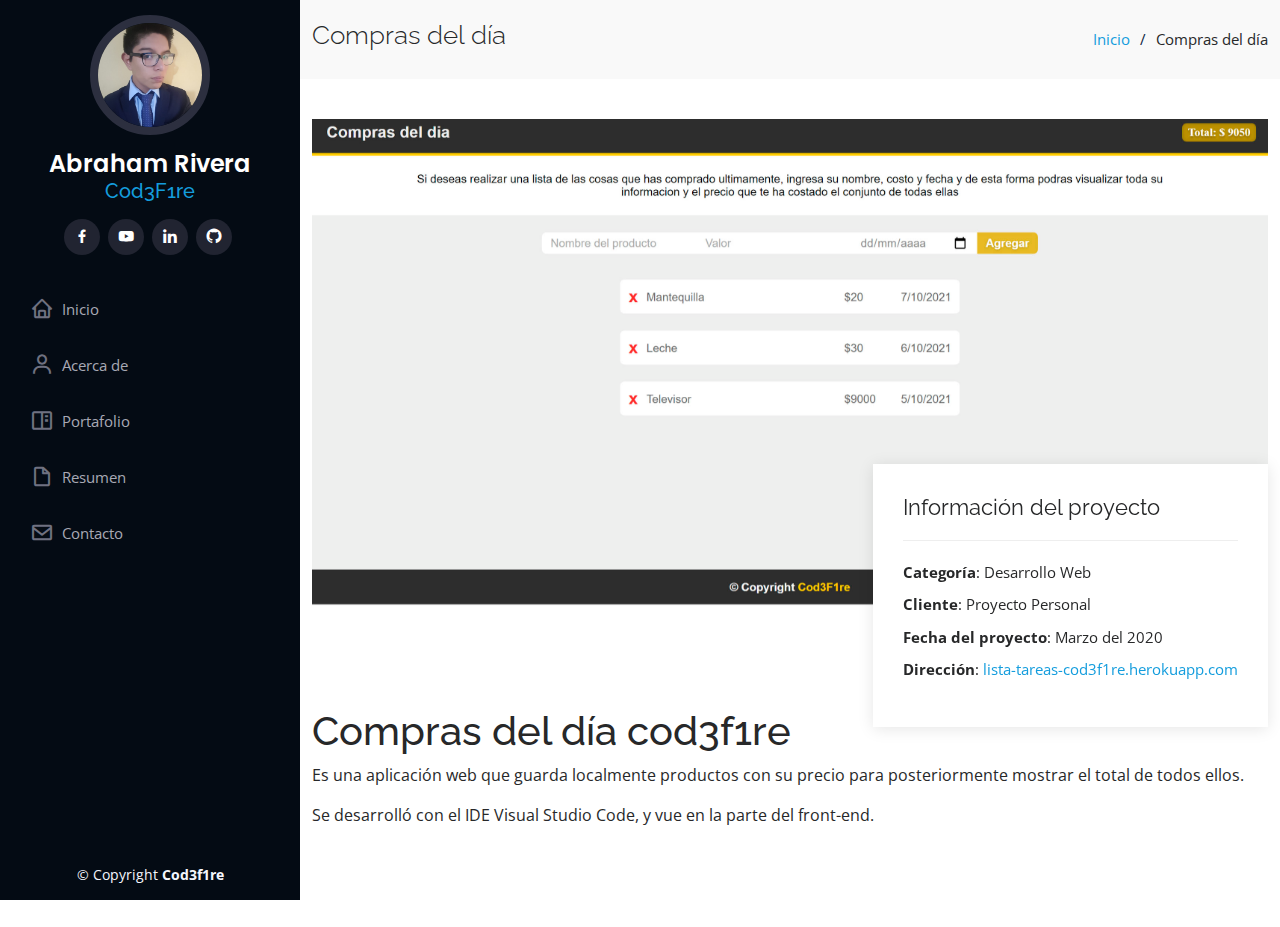
<file: compras_dia.html>
<!DOCTYPE html>
<html lang="es">

<head>
  <meta charset="utf-8">
  <meta content="width=device-width, initial-scale=1.0" name="viewport">

  <title>Compras del día | Cod3f1re</title>
  <meta content="Proyecto de Cod3f1re Contaminación Fácil" name="description">
  <meta content="cod3f1re proyecto android, cod3f1re proyectos, abraham rivera rojas proyectos, abraham rivera rojas programador, Covidrama, Covidrama cod3f1re" name="keywords">

  <!-- Favicons -->
  <link href="assets/img/favicon.png" rel="icon">
  <link href="assets/img/apple-touch-icon.png" rel="apple-touch-icon">

  <!-- Fuentes de Google -->
  <link href="https://fonts.googleapis.com/css?family=Open+Sans:300,300i,400,400i,600,600i,700,700i|Raleway:300,300i,400,400i,500,500i,600,600i,700,700i|Poppins:300,300i,400,400i,500,500i,600,600i,700,700i" rel="stylesheet">

  <!-- Vendor CSS Files -->
  <link href="assets/vendor/bootstrap/css/bootstrap.min.css" rel="stylesheet">
  <link href="assets/vendor/icofont/icofont.min.css" rel="stylesheet">
  <link href="assets/vendor/boxicons/css/boxicons.min.css" rel="stylesheet">
  <link href="assets/vendor/venobox/venobox.css" rel="stylesheet">
  <link href="assets/vendor/owl.carousel/assets/owl.carousel.min.css" rel="stylesheet">
  <link href="assets/vendor/aos/aos.css" rel="stylesheet">

  <!-- Archivo principal de CSS -->
  <link href="assets/css/style.css" rel="stylesheet">
  <script type="module" src="components/menu2.js"></script>
  <script type="module" src="components/footer.js"></script>

</head>


<body>
  <menu-pagina></menu-pagina>

  <main id="main">
    <!-- ======= Breadcrumbs ======= -->
    <section id="breadcrumbs" class="breadcrumbs">
      <div class="container">
        <div class="d-flex justify-content-between align-items-center">
          <h2>Compras del día </h2>
          <ol>
            <li><a href="index.html">Inicio</a></li>
            <li>Compras del día </li>
          </ol>
        </div>

      </div>
    </section><!-- End Breadcrumbs -->

    <!-- ======= Portfolio Sección de detalles ======= -->
    <section id="portfolio-details" class="portfolio-details">
      <div class="container">

        <div class="portfolio-details-container">

          <div class="owl-carousel portfolio-details-carousel">
            <img src="assets/img/portfolio/proyecto13.jpg" class="img-fluid" alt="">
          </div>

          <div class="portfolio-info">
            <h3 >Información del proyecto</h3>
            <ul>
              <li><strong>Categoría</strong>: Desarrollo Web</li>
              <li><strong>Cliente</strong>: Proyecto Personal</li>
              <li><strong>Fecha del proyecto</strong>: Marzo del 2020</li>
              <li><strong>Dirección</strong>: <a href="https://lista-tareas-cod3f1re.herokuapp.com/">lista-tareas-cod3f1re.herokuapp.com</a></li>
            </ul>
          </div>

        </div>


        <div class="portfolio-description">
          <h1>Compras del día cod3f1re</h1>
          <p>
            Es una aplicación web que guarda localmente productos con su precio para posteriormente mostrar el total de todos ellos.
          </p>

          <p>
            Se desarrolló con el IDE Visual Studio Code, y vue en la parte del front-end.
          </p>

          <br>

        </div>

      </div>
    </section><!-- Fin Portfolio Sección de detalles -->

  </main><!-- Fin #main -->

  <pie-pagina></pie-pagina>

  <a href="#" class="back-to-top"><i class="icofont-simple-up"></i></a>

  <!-- Vendor JS Files -->
  <script src="assets/vendor/jquery/jquery.min.js"></script>
  <script src="assets/vendor/bootstrap/js/bootstrap.bundle.min.js"></script>
  <script src="assets/vendor/jquery.easing/jquery.easing.min.js"></script>
  <script src="assets/vendor/php-email-form/validate.js"></script>
  <script src="assets/vendor/waypoints/jquery.waypoints.min.js"></script>
  <script src="assets/vendor/counterup/counterup.min.js"></script>
  <script src="assets/vendor/isotope-layout/isotope.pkgd.min.js"></script>
  <script src="assets/vendor/venobox/venobox.min.js"></script>
  <script src="assets/vendor/owl.carousel/owl.carousel.min.js"></script>
  <script src="assets/vendor/typed.js/typed.min.js"></script>
  <script src="assets/vendor/aos/aos.js"></script>

  <script src="assets/js/main.js"></script>

</body>

</html>
</file>
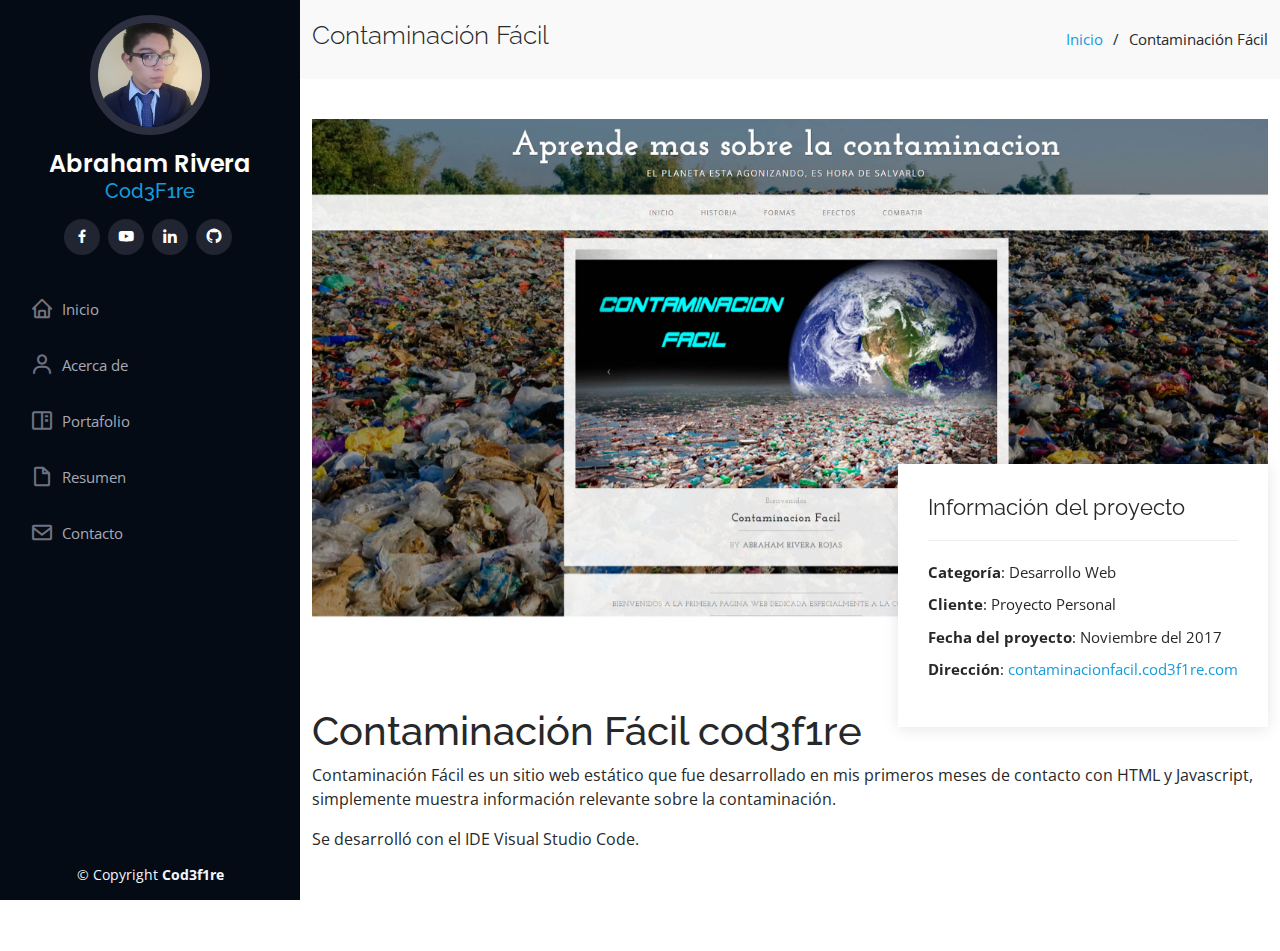
<file: contaminacion.html>
<!DOCTYPE html>
<html lang="es">

<head>
  <meta charset="utf-8">
  <meta content="width=device-width, initial-scale=1.0" name="viewport">

  <title>Contaminación Fácil | Cod3f1re</title>
  <meta content="Proyecto de Cod3f1re Contaminación Fácil" name="description">
  <meta content="cod3f1re proyecto android, cod3f1re proyectos, abraham rivera rojas proyectos, abraham rivera rojas programador, Contaminación Fácil, Contaminación Fácil cod3f1re" name="keywords">

  <!-- Favicons -->
  <link href="assets/img/favicon.png" rel="icon">
  <link href="assets/img/apple-touch-icon.png" rel="apple-touch-icon">

  <!-- Fuentes de Google -->
  <link href="https://fonts.googleapis.com/css?family=Open+Sans:300,300i,400,400i,600,600i,700,700i|Raleway:300,300i,400,400i,500,500i,600,600i,700,700i|Poppins:300,300i,400,400i,500,500i,600,600i,700,700i" rel="stylesheet">

  <!-- Vendor CSS Files -->
  <link href="assets/vendor/bootstrap/css/bootstrap.min.css" rel="stylesheet">
  <link href="assets/vendor/icofont/icofont.min.css" rel="stylesheet">
  <link href="assets/vendor/boxicons/css/boxicons.min.css" rel="stylesheet">
  <link href="assets/vendor/venobox/venobox.css" rel="stylesheet">
  <link href="assets/vendor/owl.carousel/assets/owl.carousel.min.css" rel="stylesheet">
  <link href="assets/vendor/aos/aos.css" rel="stylesheet">

  <!-- Archivo principal de CSS -->
  <link href="assets/css/style.css" rel="stylesheet">
  <script type="module" src="components/menu2.js"></script>
  <script type="module" src="components/footer.js"></script>

</head>


<body>
  <menu-pagina></menu-pagina>

  <main id="main">
    <!-- ======= Breadcrumbs ======= -->
    <section id="breadcrumbs" class="breadcrumbs">
      <div class="container">
        <div class="d-flex justify-content-between align-items-center">
          <h2>Contaminación Fácil</h2>
          <ol>
            <li><a href="index.html">Inicio</a></li>
            <li>Contaminación Fácil</li>
          </ol>
        </div>

      </div>
    </section><!-- End Breadcrumbs -->

    <!-- ======= Portfolio Sección de detalles ======= -->
    <section id="portfolio-details" class="portfolio-details">
      <div class="container">

        <div class="portfolio-details-container">

          <div class="owl-carousel portfolio-details-carousel">
            <img src="assets/img/portfolio/proyecto7.jpg" class="img-fluid" alt="">
          </div>

          <div class="portfolio-info">
            <h3 >Información del proyecto</h3>
            <ul>
              <li><strong>Categoría</strong>: Desarrollo Web</li>
              <li><strong>Cliente</strong>: Proyecto Personal</li>
              <li><strong>Fecha del proyecto</strong>: Noviembre del 2017</li>
              <li><strong>Dirección</strong>: <a href="http://contaminacionfacil.cod3f1re.com/">contaminacionfacil.cod3f1re.com</a></li>
            </ul>
          </div>

        </div>


        <div class="portfolio-description">
          <h1>Contaminación Fácil cod3f1re</h1>
          <p>
            Contaminación Fácil es un sitio web estático que fue desarrollado en mis primeros meses de contacto con HTML y Javascript, simplemente muestra información relevante sobre la contaminación.
          </p>
          <p>
            Se desarrolló con el IDE Visual Studio Code.
          </p>

          <br>

        </div>

      </div>
    </section><!-- Fin Portfolio Sección de detalles -->

  </main><!-- Fin #main -->

  <pie-pagina></pie-pagina>

  <a href="#" class="back-to-top"><i class="icofont-simple-up"></i></a>

  <!-- Vendor JS Files -->
  <script src="assets/vendor/jquery/jquery.min.js"></script>
  <script src="assets/vendor/bootstrap/js/bootstrap.bundle.min.js"></script>
  <script src="assets/vendor/jquery.easing/jquery.easing.min.js"></script>
  <script src="assets/vendor/php-email-form/validate.js"></script>
  <script src="assets/vendor/waypoints/jquery.waypoints.min.js"></script>
  <script src="assets/vendor/counterup/counterup.min.js"></script>
  <script src="assets/vendor/isotope-layout/isotope.pkgd.min.js"></script>
  <script src="assets/vendor/venobox/venobox.min.js"></script>
  <script src="assets/vendor/owl.carousel/owl.carousel.min.js"></script>
  <script src="assets/vendor/typed.js/typed.min.js"></script>
  <script src="assets/vendor/aos/aos.js"></script>

  <script src="assets/js/main.js"></script>

</body>

</html>
</file>
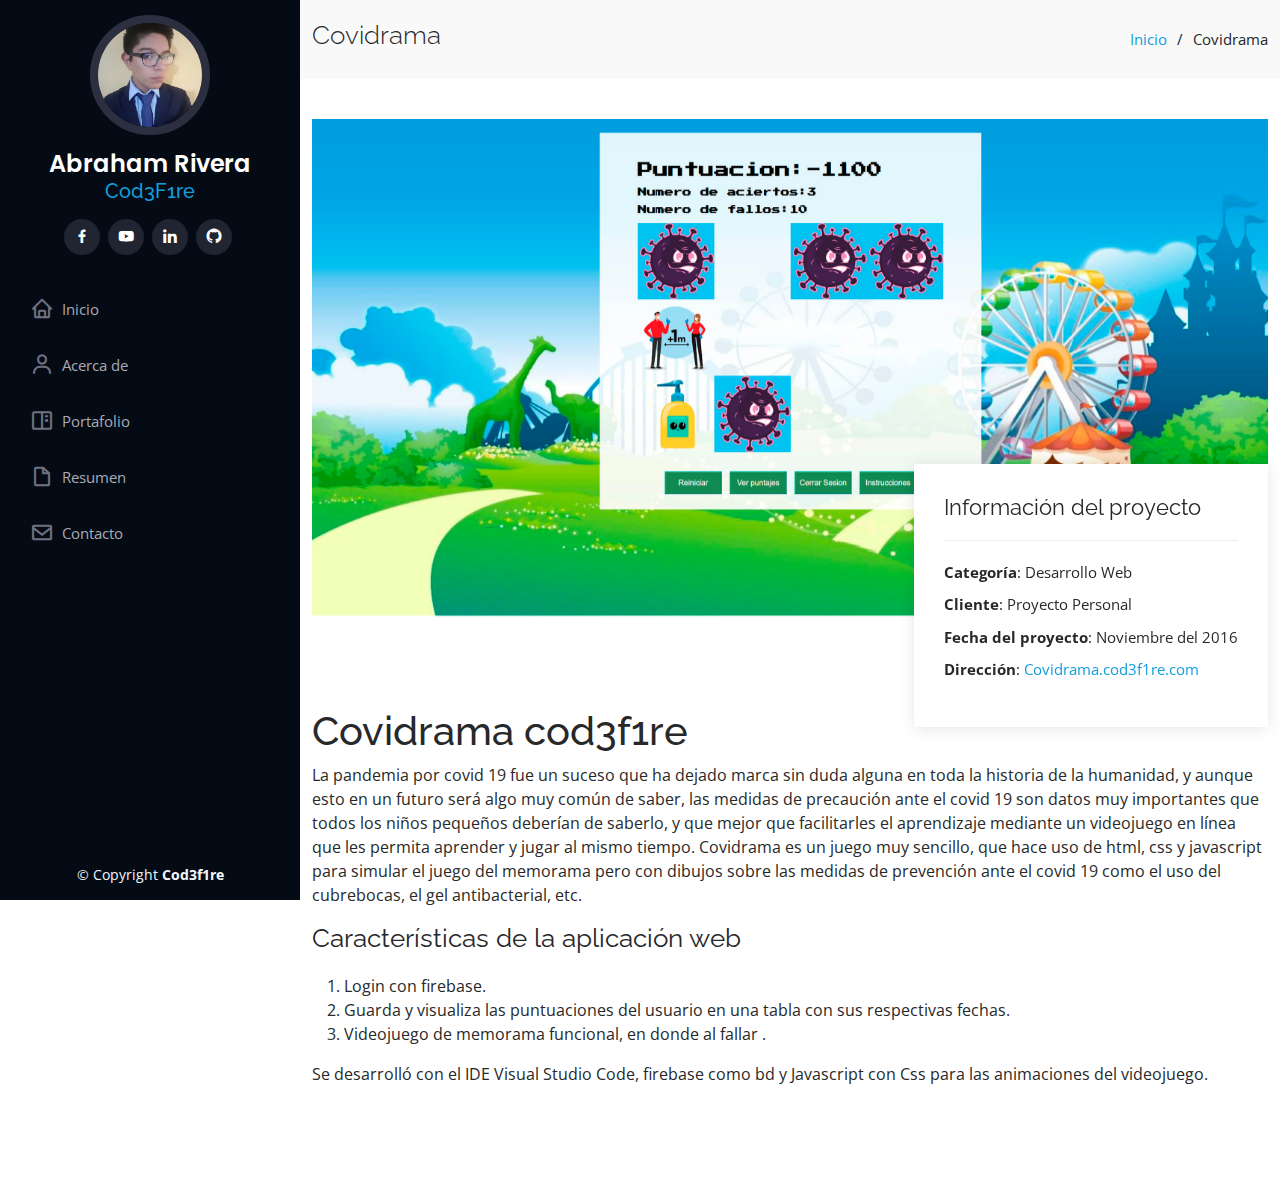
<file: covidrama.html>
<!DOCTYPE html>
<html lang="es">

<head>
  <meta charset="utf-8">
  <meta content="width=device-width, initial-scale=1.0" name="viewport">

  <title>Covidrama | Cod3f1re</title>
  <meta content="Proyecto de Cod3f1re Contaminación Fácil" name="description">
  <meta content="cod3f1re proyecto android, cod3f1re proyectos, abraham rivera rojas proyectos, abraham rivera rojas programador, Covidrama, Covidrama cod3f1re" name="keywords">

  <!-- Favicons -->
  <link href="assets/img/favicon.png" rel="icon">
  <link href="assets/img/apple-touch-icon.png" rel="apple-touch-icon">

  <!-- Fuentes de Google -->
  <link href="https://fonts.googleapis.com/css?family=Open+Sans:300,300i,400,400i,600,600i,700,700i|Raleway:300,300i,400,400i,500,500i,600,600i,700,700i|Poppins:300,300i,400,400i,500,500i,600,600i,700,700i" rel="stylesheet">

  <!-- Vendor CSS Files -->
  <link href="assets/vendor/bootstrap/css/bootstrap.min.css" rel="stylesheet">
  <link href="assets/vendor/icofont/icofont.min.css" rel="stylesheet">
  <link href="assets/vendor/boxicons/css/boxicons.min.css" rel="stylesheet">
  <link href="assets/vendor/venobox/venobox.css" rel="stylesheet">
  <link href="assets/vendor/owl.carousel/assets/owl.carousel.min.css" rel="stylesheet">
  <link href="assets/vendor/aos/aos.css" rel="stylesheet">

  <!-- Archivo principal de CSS -->
  <link href="assets/css/style.css" rel="stylesheet">
  <script type="module" src="components/menu2.js"></script>
  <script type="module" src="components/footer.js"></script>

</head>


<body>
  <menu-pagina></menu-pagina>

  <main id="main">
    <!-- ======= Breadcrumbs ======= -->
    <section id="breadcrumbs" class="breadcrumbs">
      <div class="container">
        <div class="d-flex justify-content-between align-items-center">
          <h2>Covidrama</h2>
          <ol>
            <li><a href="index.html">Inicio</a></li>
            <li>Covidrama</li>
          </ol>
        </div>

      </div>
    </section><!-- End Breadcrumbs -->

    <!-- ======= Portfolio Sección de detalles ======= -->
    <section id="portfolio-details" class="portfolio-details">
      <div class="container">

        <div class="portfolio-details-container">

          <div class="owl-carousel portfolio-details-carousel">
            <img src="assets/img/portfolio/proyecto12.jpg" class="img-fluid" alt="">
          </div>

          <div class="portfolio-info">
            <h3 >Información del proyecto</h3>
            <ul>
              <li><strong>Categoría</strong>: Desarrollo Web</li>
              <li><strong>Cliente</strong>: Proyecto Personal</li>
              <li><strong>Fecha del proyecto</strong>: Noviembre del 2016</li>
              <li><strong>Dirección</strong>: <a href="http://covidrama.cod3f1re.com/">Covidrama.cod3f1re.com</a></li>
            </ul>
          </div>

        </div>


        <div class="portfolio-description">
          <h1>Covidrama cod3f1re</h1>
          <p>
            La pandemia por covid 19 fue un suceso que ha dejado marca sin duda alguna en toda la historia de la humanidad, y aunque esto en un futuro será algo muy común de saber, las medidas de precaución ante el covid 19 son datos muy importantes que todos los niños pequeños deberían
            de saberlo, y que mejor que facilitarles el aprendizaje mediante un videojuego en línea que les permita aprender y jugar al mismo tiempo. Covidrama es un juego muy sencillo, que hace uso de html, css y javascript para simular el juego del memorama pero con dibujos sobre las
            medidas de prevención ante el covid 19 como el uso del cubrebocas, el gel antibacterial, etc.
          </p>

          <h2>Características de la aplicación web</h2>
          <ol>
            <li>Login con firebase.</li>
            <li>Guarda y visualiza las puntuaciones del usuario en una tabla con sus respectivas fechas.</li>
            <li>Videojuego de memorama funcional, en donde al fallar .</li>
          </ol>
          <p>
            Se desarrolló con el IDE Visual Studio Code, firebase como bd y Javascript con Css para las animaciones del videojuego.
          </p>

          <br>

        </div>

      </div>
    </section><!-- Fin Portfolio Sección de detalles -->

  </main><!-- Fin #main -->

  <pie-pagina></pie-pagina>

  <a href="#" class="back-to-top"><i class="icofont-simple-up"></i></a>

  <!-- Vendor JS Files -->
  <script src="assets/vendor/jquery/jquery.min.js"></script>
  <script src="assets/vendor/bootstrap/js/bootstrap.bundle.min.js"></script>
  <script src="assets/vendor/jquery.easing/jquery.easing.min.js"></script>
  <script src="assets/vendor/php-email-form/validate.js"></script>
  <script src="assets/vendor/waypoints/jquery.waypoints.min.js"></script>
  <script src="assets/vendor/counterup/counterup.min.js"></script>
  <script src="assets/vendor/isotope-layout/isotope.pkgd.min.js"></script>
  <script src="assets/vendor/venobox/venobox.min.js"></script>
  <script src="assets/vendor/owl.carousel/owl.carousel.min.js"></script>
  <script src="assets/vendor/typed.js/typed.min.js"></script>
  <script src="assets/vendor/aos/aos.js"></script>

  <script src="assets/js/main.js"></script>

</body>

</html>
</file>
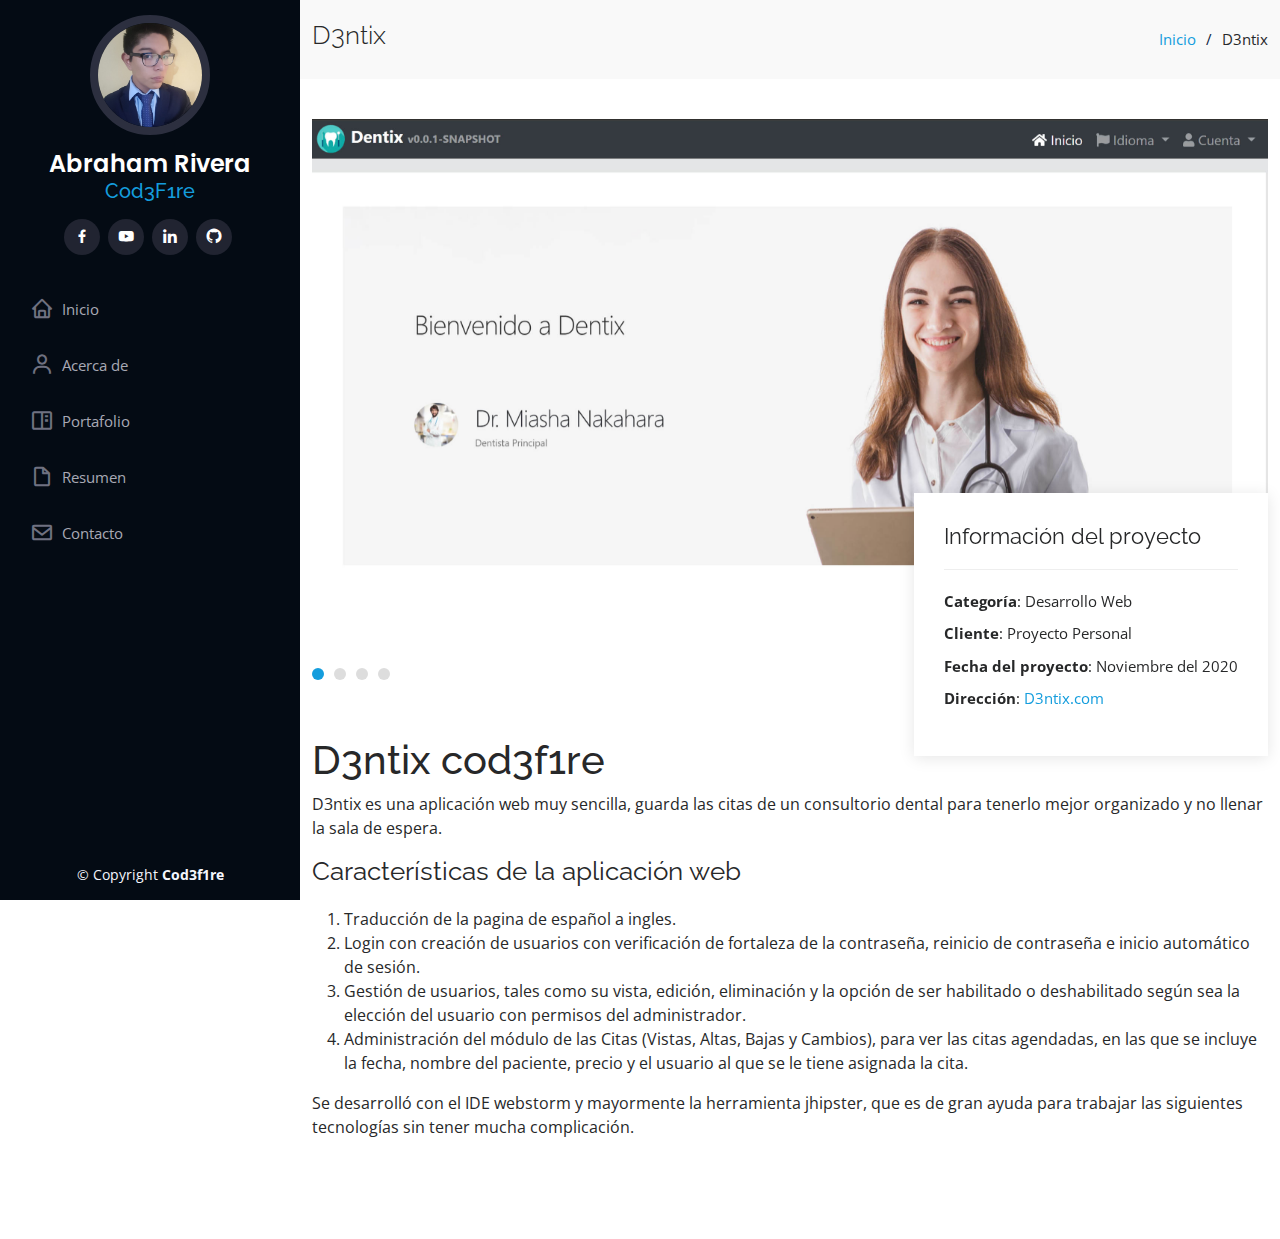
<file: d3ntix.html>
<!DOCTYPE html>
<html lang="es">

<head>
  <meta charset="utf-8">
  <meta content="width=device-width, initial-scale=1.0" name="viewport">

  <title>D3ntix | Cod3f1re</title>
  <meta content="Proyecto de Cod3f1re D3ntix" name="description">
  <meta content="cod3f1re proyecto android, cod3f1re proyectos, abraham rivera rojas proyectos, abraham rivera rojas programador, D3ntix, D3ntix cod3f1re" name="keywords">

  <!-- Favicons -->
  <link href="assets/img/favicon.png" rel="icon">
  <link href="assets/img/apple-touch-icon.png" rel="apple-touch-icon">

  <!-- Fuentes de Google -->
  <link href="https://fonts.googleapis.com/css?family=Open+Sans:300,300i,400,400i,600,600i,700,700i|Raleway:300,300i,400,400i,500,500i,600,600i,700,700i|Poppins:300,300i,400,400i,500,500i,600,600i,700,700i" rel="stylesheet">

  <!-- Vendor CSS Files -->
  <link href="assets/vendor/bootstrap/css/bootstrap.min.css" rel="stylesheet">
  <link href="assets/vendor/icofont/icofont.min.css" rel="stylesheet">
  <link href="assets/vendor/boxicons/css/boxicons.min.css" rel="stylesheet">
  <link href="assets/vendor/venobox/venobox.css" rel="stylesheet">
  <link href="assets/vendor/owl.carousel/assets/owl.carousel.min.css" rel="stylesheet">
  <link href="assets/vendor/aos/aos.css" rel="stylesheet">

  <!-- Archivo principal de CSS -->
  <link href="assets/css/style.css" rel="stylesheet">
  <script type="module" src="components/menu2.js"></script>
  <script type="module" src="components/footer.js"></script>

</head>


<body>
  <menu-pagina></menu-pagina>

  <main id="main">
    <!-- ======= Breadcrumbs ======= -->
    <section id="breadcrumbs" class="breadcrumbs">
      <div class="container">
        <div class="d-flex justify-content-between align-items-center">
          <h2>D3ntix</h2>
          <ol>
            <li><a href="index.html">Inicio</a></li>
            <li>D3ntix</li>
          </ol>
        </div>

      </div>
    </section><!-- End Breadcrumbs -->

    <!-- ======= Portfolio Sección de detalles ======= -->
    <section id="portfolio-details" class="portfolio-details">
      <div class="container">

        <div class="portfolio-details-container">

          <div class="owl-carousel portfolio-details-carousel">
            <img src="assets/img/portfolio/proyecto5.jpg" class="img-fluid" alt="">
            <img src="assets/img/portfolio/proyecto5_1.jpg" class="img-fluid" alt="">
            <img src="assets/img/portfolio/proyecto5_2.jpg" class="img-fluid" alt="">
            <img src="assets/img/portfolio/proyecto5_3.jpg" class="img-fluid" alt="">
          </div>

          <div class="portfolio-info">
            <h3 >Información del proyecto</h3>
            <ul>
              <li><strong>Categoría</strong>: Desarrollo Web</li>
              <li><strong>Cliente</strong>: Proyecto Personal</li>
              <li><strong>Fecha del proyecto</strong>: Noviembre del 2020</li>
              <li><strong>Dirección</strong>: <a href="https://aqueous-reaches-49983.herokuapp.com/">D3ntix.com</a></li>
            </ul>
          </div>

        </div>


        <div class="portfolio-description">
          <h1>D3ntix cod3f1re</h1>
          <p>
            D3ntix es una aplicación web muy sencilla, guarda las citas de un consultorio dental para tenerlo mejor organizado y no llenar la sala de espera.
          </p>
          <h2>Características de la aplicación web</h2>
          <ol>
            <li>Traducción de la pagina de español a ingles.</li>
            <li>Login con creación de usuarios con verificación de fortaleza de la contraseña, reinicio de contraseña e inicio automático de sesión.</li>
            <li>Gestión de usuarios, tales como su vista, edición, eliminación y la opción de ser habilitado o deshabilitado según sea la elección del usuario con permisos del administrador.</li>
            <li>Administración del módulo de las Citas (Vistas, Altas, Bajas y Cambios), para ver las citas agendadas, en las que se incluye la fecha, nombre del paciente, precio y el usuario al que se le tiene asignada la cita.</li>
          </ol>
          <p>
            Se desarrolló con el IDE webstorm y mayormente la herramienta jhipster, que es de gran ayuda para trabajar las siguientes tecnologías sin tener mucha complicación.
          </p>

          <br>

        </div>

      </div>
    </section><!-- Fin Portfolio Sección de detalles -->

  </main><!-- Fin #main -->

  <pie-pagina></pie-pagina>

  <a href="#" class="back-to-top"><i class="icofont-simple-up"></i></a>

  <!-- Vendor JS Files -->
  <script src="assets/vendor/jquery/jquery.min.js"></script>
  <script src="assets/vendor/bootstrap/js/bootstrap.bundle.min.js"></script>
  <script src="assets/vendor/jquery.easing/jquery.easing.min.js"></script>
  <script src="assets/vendor/php-email-form/validate.js"></script>
  <script src="assets/vendor/waypoints/jquery.waypoints.min.js"></script>
  <script src="assets/vendor/counterup/counterup.min.js"></script>
  <script src="assets/vendor/isotope-layout/isotope.pkgd.min.js"></script>
  <script src="assets/vendor/venobox/venobox.min.js"></script>
  <script src="assets/vendor/owl.carousel/owl.carousel.min.js"></script>
  <script src="assets/vendor/typed.js/typed.min.js"></script>
  <script src="assets/vendor/aos/aos.js"></script>

  <script src="assets/js/main.js"></script>

</body>

</html>
</file>
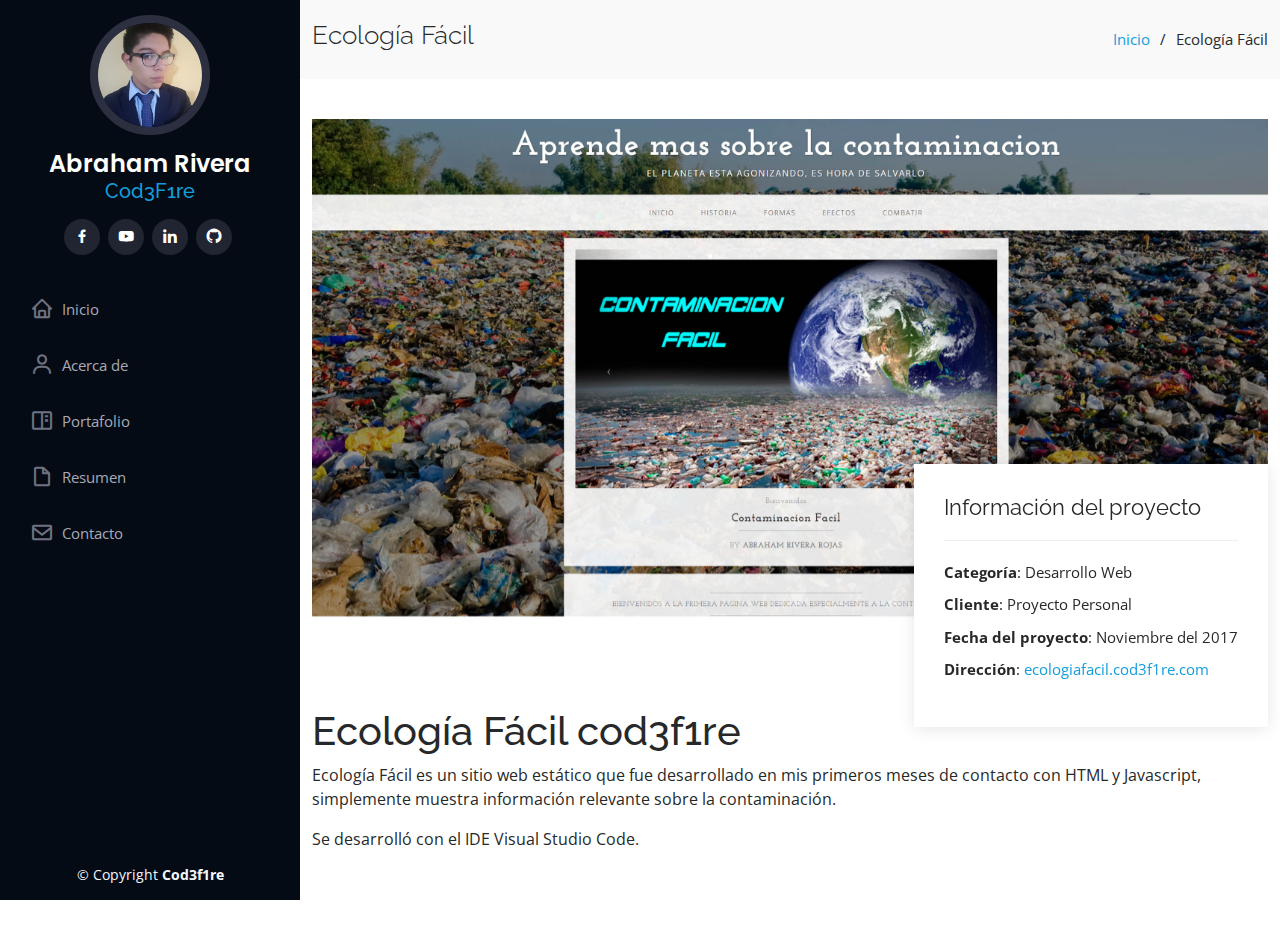
<file: ecologia.html>
<!DOCTYPE html>
<html lang="es">

<head>
  <meta charset="utf-8">
  <meta content="width=device-width, initial-scale=1.0" name="viewport">

  <title>Ecología | Cod3f1re</title>
  <meta content="Proyecto de Cod3f1re Contaminación Fácil" name="description">
  <meta content="cod3f1re proyecto android, cod3f1re proyectos, abraham rivera rojas proyectos, abraham rivera rojas programador, Ecología Fácil, Ecología Fácil cod3f1re" name="keywords">

  <!-- Favicons -->
  <link href="assets/img/favicon.png" rel="icon">
  <link href="assets/img/apple-touch-icon.png" rel="apple-touch-icon">

  <!-- Fuentes de Google -->
  <link href="https://fonts.googleapis.com/css?family=Open+Sans:300,300i,400,400i,600,600i,700,700i|Raleway:300,300i,400,400i,500,500i,600,600i,700,700i|Poppins:300,300i,400,400i,500,500i,600,600i,700,700i" rel="stylesheet">

  <!-- Vendor CSS Files -->
  <link href="assets/vendor/bootstrap/css/bootstrap.min.css" rel="stylesheet">
  <link href="assets/vendor/icofont/icofont.min.css" rel="stylesheet">
  <link href="assets/vendor/boxicons/css/boxicons.min.css" rel="stylesheet">
  <link href="assets/vendor/venobox/venobox.css" rel="stylesheet">
  <link href="assets/vendor/owl.carousel/assets/owl.carousel.min.css" rel="stylesheet">
  <link href="assets/vendor/aos/aos.css" rel="stylesheet">

  <!-- Archivo principal de CSS -->
  <link href="assets/css/style.css" rel="stylesheet">
  <script type="module" src="components/menu2.js"></script>
  <script type="module" src="components/footer.js"></script>

</head>


<body>
  <menu-pagina></menu-pagina>

  <main id="main">
    <!-- ======= Breadcrumbs ======= -->
    <section id="breadcrumbs" class="breadcrumbs">
      <div class="container">
        <div class="d-flex justify-content-between align-items-center">
          <h2>Ecología Fácil</h2>
          <ol>
            <li><a href="index.html">Inicio</a></li>
            <li>Ecología Fácil</li>
          </ol>
        </div>

      </div>
    </section><!-- End Breadcrumbs -->

    <!-- ======= Portfolio Sección de detalles ======= -->
    <section id="portfolio-details" class="portfolio-details">
      <div class="container">

        <div class="portfolio-details-container">

          <div class="owl-carousel portfolio-details-carousel">
            <img src="assets/img/portfolio/proyecto7.jpg" class="img-fluid" alt="">
          </div>

          <div class="portfolio-info">
            <h3 >Información del proyecto</h3>
            <ul>
              <li><strong>Categoría</strong>: Desarrollo Web</li>
              <li><strong>Cliente</strong>: Proyecto Personal</li>
              <li><strong>Fecha del proyecto</strong>: Noviembre del 2017</li>
              <li><strong>Dirección</strong>: <a href="http://ecologiafacil.cod3f1re.com/">ecologiafacil.cod3f1re.com</a></li>
            </ul>
          </div>

        </div>


        <div class="portfolio-description">
          <h1>Ecología Fácil cod3f1re</h1>
          <p>
            Ecología Fácil es un sitio web estático que fue desarrollado en mis primeros meses de contacto con HTML y Javascript, simplemente muestra información relevante sobre la contaminación.
          </p>
          <p>
            Se desarrolló con el IDE Visual Studio Code.
          </p>

          <br>

        </div>

      </div>
    </section><!-- Fin Portfolio Sección de detalles -->

  </main><!-- Fin #main -->

  <pie-pagina></pie-pagina>

  <a href="#" class="back-to-top"><i class="icofont-simple-up"></i></a>

  <!-- Vendor JS Files -->
  <script src="assets/vendor/jquery/jquery.min.js"></script>
  <script src="assets/vendor/bootstrap/js/bootstrap.bundle.min.js"></script>
  <script src="assets/vendor/jquery.easing/jquery.easing.min.js"></script>
  <script src="assets/vendor/php-email-form/validate.js"></script>
  <script src="assets/vendor/waypoints/jquery.waypoints.min.js"></script>
  <script src="assets/vendor/counterup/counterup.min.js"></script>
  <script src="assets/vendor/isotope-layout/isotope.pkgd.min.js"></script>
  <script src="assets/vendor/venobox/venobox.min.js"></script>
  <script src="assets/vendor/owl.carousel/owl.carousel.min.js"></script>
  <script src="assets/vendor/typed.js/typed.min.js"></script>
  <script src="assets/vendor/aos/aos.js"></script>

  <script src="assets/js/main.js"></script>

</body>

</html>
</file>
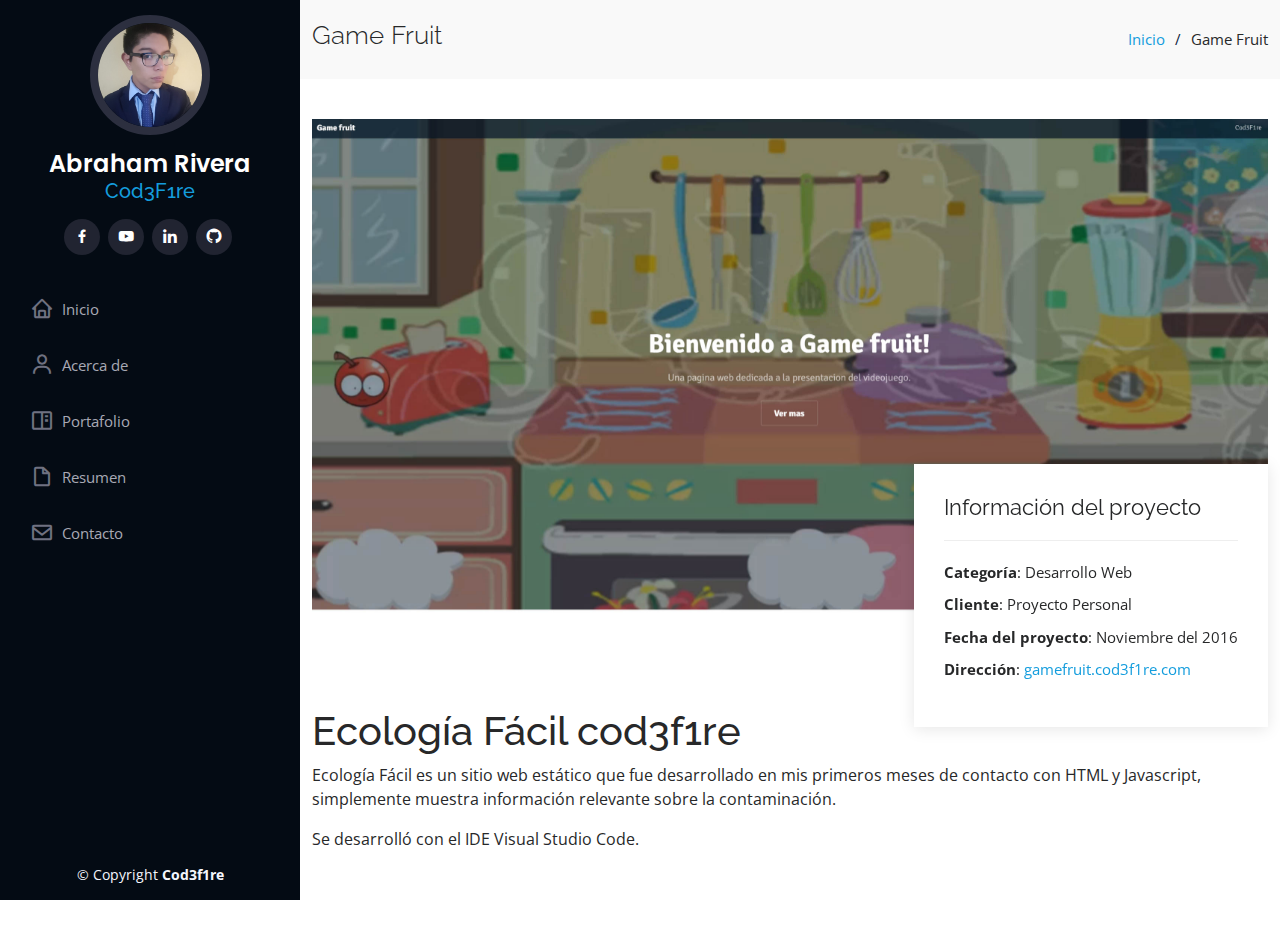
<file: game_fruit.html>
<!DOCTYPE html>
<html lang="es">

<head>
  <meta charset="utf-8">
  <meta content="width=device-width, initial-scale=1.0" name="viewport">

  <title>Game Fruit | Cod3f1re</title>
  <meta content="Proyecto de Cod3f1re Contaminación Fácil" name="description">
  <meta content="cod3f1re proyecto android, cod3f1re proyectos, abraham rivera rojas proyectos, abraham rivera rojas programador, Game Fruit, Game Fruit cod3f1re" name="keywords">

  <!-- Favicons -->
  <link href="assets/img/favicon.png" rel="icon">
  <link href="assets/img/apple-touch-icon.png" rel="apple-touch-icon">

  <!-- Fuentes de Google -->
  <link href="https://fonts.googleapis.com/css?family=Open+Sans:300,300i,400,400i,600,600i,700,700i|Raleway:300,300i,400,400i,500,500i,600,600i,700,700i|Poppins:300,300i,400,400i,500,500i,600,600i,700,700i" rel="stylesheet">

  <!-- Vendor CSS Files -->
  <link href="assets/vendor/bootstrap/css/bootstrap.min.css" rel="stylesheet">
  <link href="assets/vendor/icofont/icofont.min.css" rel="stylesheet">
  <link href="assets/vendor/boxicons/css/boxicons.min.css" rel="stylesheet">
  <link href="assets/vendor/venobox/venobox.css" rel="stylesheet">
  <link href="assets/vendor/owl.carousel/assets/owl.carousel.min.css" rel="stylesheet">
  <link href="assets/vendor/aos/aos.css" rel="stylesheet">

  <!-- Archivo principal de CSS -->
  <link href="assets/css/style.css" rel="stylesheet">
  <script type="module" src="components/menu2.js"></script>
  <script type="module" src="components/footer.js"></script>

</head>


<body>
  <menu-pagina></menu-pagina>

  <main id="main">
    <!-- ======= Breadcrumbs ======= -->
    <section id="breadcrumbs" class="breadcrumbs">
      <div class="container">
        <div class="d-flex justify-content-between align-items-center">
          <h2>Game Fruit</h2>
          <ol>
            <li><a href="index.html">Inicio</a></li>
            <li>Game Fruit</li>
          </ol>
        </div>

      </div>
    </section><!-- End Breadcrumbs -->

    <!-- ======= Portfolio Sección de detalles ======= -->
    <section id="portfolio-details" class="portfolio-details">
      <div class="container">

        <div class="portfolio-details-container">

          <div class="owl-carousel portfolio-details-carousel">
            <img src="assets/img/portfolio/proyecto9.jpg" class="img-fluid" alt="">
          </div>

          <div class="portfolio-info">
            <h3 >Información del proyecto</h3>
            <ul>
              <li><strong>Categoría</strong>: Desarrollo Web</li>
              <li><strong>Cliente</strong>: Proyecto Personal</li>
              <li><strong>Fecha del proyecto</strong>: Noviembre del 2016</li>
              <li><strong>Dirección</strong>: <a href="http://gamefruit.cod3f1re.com/">gamefruit.cod3f1re.com</a></li>
            </ul>
          </div>

        </div>


        <div class="portfolio-description">
          <h1>Ecología Fácil cod3f1re</h1>
          <p>
            Ecología Fácil es un sitio web estático que fue desarrollado en mis primeros meses de contacto con HTML y Javascript, simplemente muestra información relevante sobre la contaminación.
          </p>
          <p>
            Se desarrolló con el IDE Visual Studio Code.
          </p>

          <br>

        </div>

      </div>
    </section><!-- Fin Portfolio Sección de detalles -->

  </main><!-- Fin #main -->

  <pie-pagina></pie-pagina>

  <a href="#" class="back-to-top"><i class="icofont-simple-up"></i></a>

  <!-- Vendor JS Files -->
  <script src="assets/vendor/jquery/jquery.min.js"></script>
  <script src="assets/vendor/bootstrap/js/bootstrap.bundle.min.js"></script>
  <script src="assets/vendor/jquery.easing/jquery.easing.min.js"></script>
  <script src="assets/vendor/php-email-form/validate.js"></script>
  <script src="assets/vendor/waypoints/jquery.waypoints.min.js"></script>
  <script src="assets/vendor/counterup/counterup.min.js"></script>
  <script src="assets/vendor/isotope-layout/isotope.pkgd.min.js"></script>
  <script src="assets/vendor/venobox/venobox.min.js"></script>
  <script src="assets/vendor/owl.carousel/owl.carousel.min.js"></script>
  <script src="assets/vendor/typed.js/typed.min.js"></script>
  <script src="assets/vendor/aos/aos.js"></script>

  <script src="assets/js/main.js"></script>

</body>

</html>
</file>
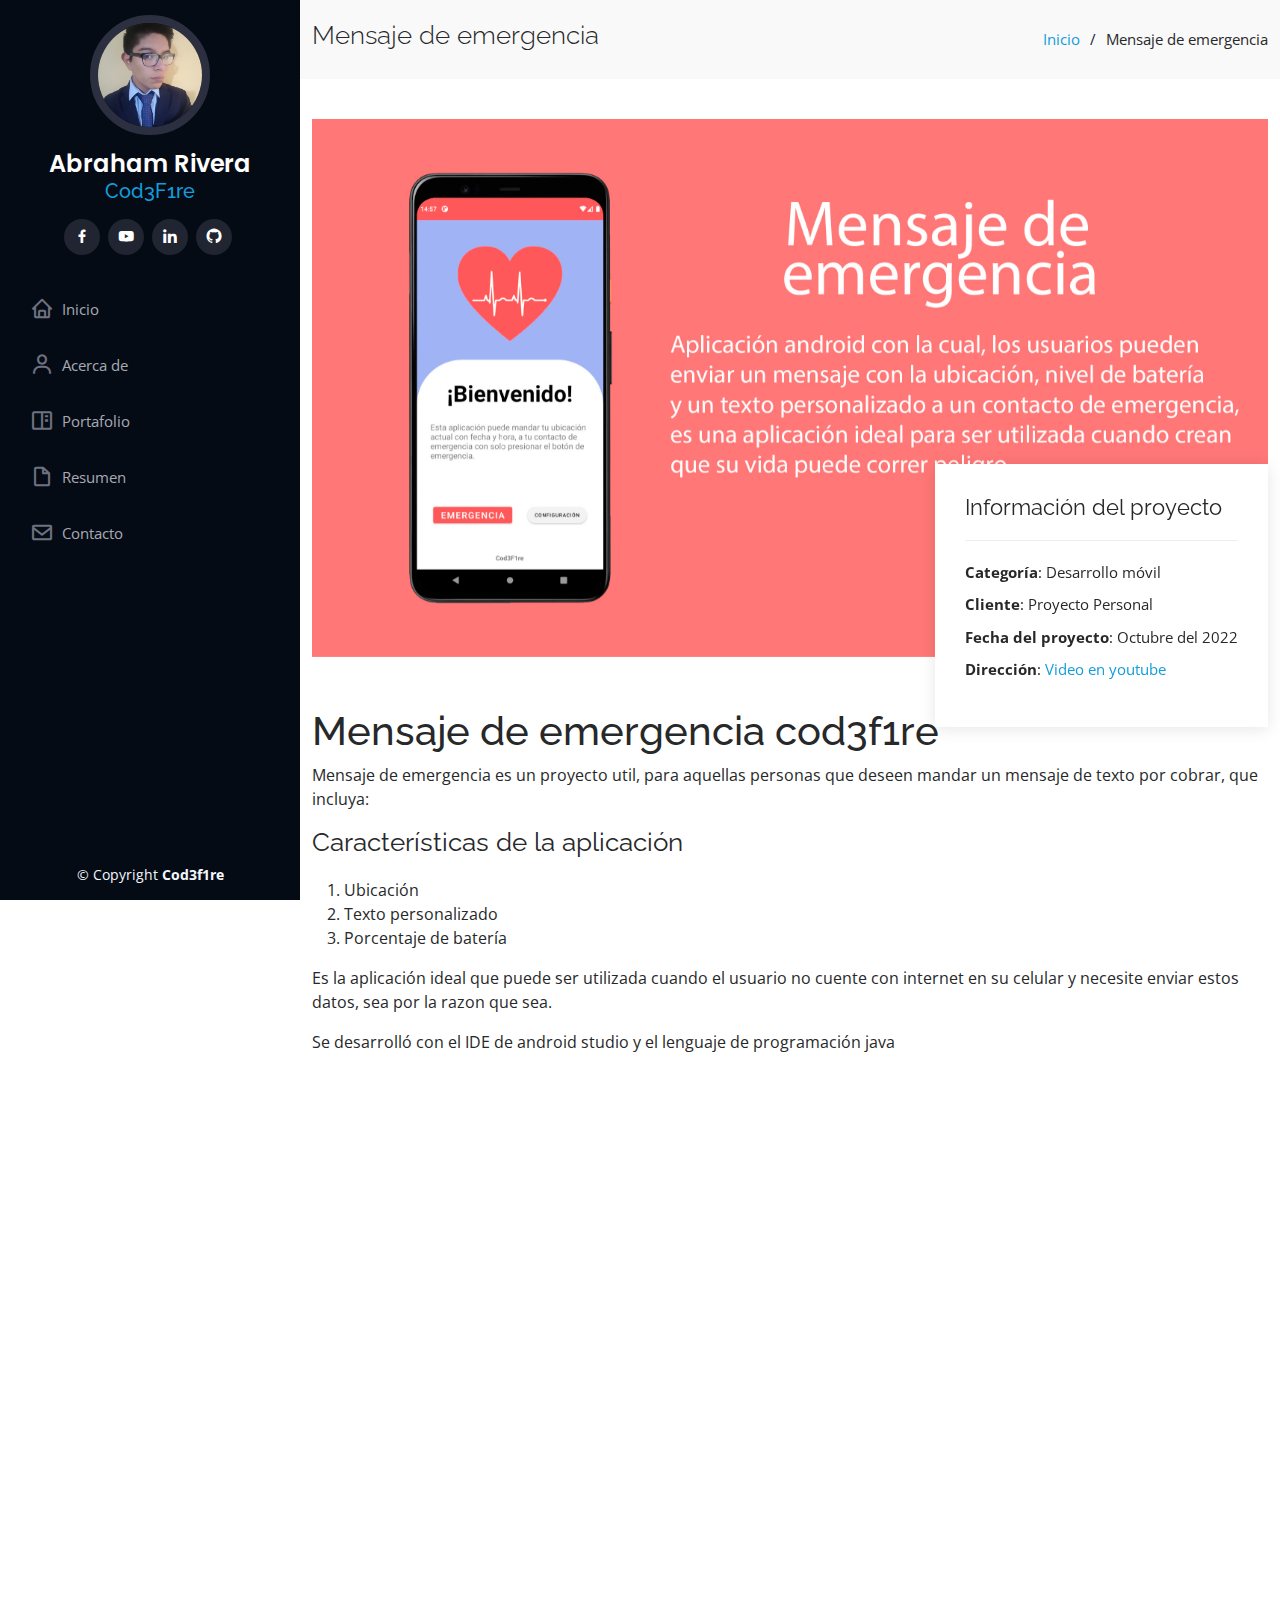
<file: mensaje_emergencia.html>
<!DOCTYPE html>
<html lang="es">

<head>
  <meta charset="utf-8">
  <meta content="width=device-width, initial-scale=1.0" name="viewport">

  <title>Mensaje de emergencia | Cod3f1re</title>
  <meta content="Proyecto de Cod3f1re Mensaje de emergencia" name="description">
  <meta content="cod3f1re proyecto android, cod3f1re proyectos, abraham rivera rojas proyectos, abraham rivera rojas programador" name="keywords">

  <!-- Favicons -->
  <link href="assets/img/favicon.png" rel="icon">
  <link href="assets/img/apple-touch-icon.png" rel="apple-touch-icon">

  <!-- Fuentes de Google -->
  <link href="https://fonts.googleapis.com/css?family=Open+Sans:300,300i,400,400i,600,600i,700,700i|Raleway:300,300i,400,400i,500,500i,600,600i,700,700i|Poppins:300,300i,400,400i,500,500i,600,600i,700,700i" rel="stylesheet">

  <!-- Vendor CSS Files -->
  <link href="assets/vendor/bootstrap/css/bootstrap.min.css" rel="stylesheet">
  <link href="assets/vendor/icofont/icofont.min.css" rel="stylesheet">
  <link href="assets/vendor/boxicons/css/boxicons.min.css" rel="stylesheet">
  <link href="assets/vendor/venobox/venobox.css" rel="stylesheet">
  <link href="assets/vendor/owl.carousel/assets/owl.carousel.min.css" rel="stylesheet">
  <link href="assets/vendor/aos/aos.css" rel="stylesheet">

  <!-- Archivo principal de CSS -->
  <link href="assets/css/style.css" rel="stylesheet">
  <script type="module" src="components/menu2.js"></script>
  <script type="module" src="components/footer.js"></script>

</head>


<body>
  <menu-pagina></menu-pagina>

  <main id="main">
    <!-- ======= Breadcrumbs ======= -->
    <section id="breadcrumbs" class="breadcrumbs">
      <div class="container">
        <div class="d-flex justify-content-between align-items-center">
          <h2>Mensaje de emergencia</h2>
          <ol>
            <li><a href="index.html">Inicio</a></li>
            <li>Mensaje de emergencia</li>
          </ol>
        </div>

      </div>
    </section><!-- End Breadcrumbs -->

    <!-- ======= Portfolio Sección de detalles ======= -->
    <section id="portfolio-details" class="portfolio-details">
      <div class="container">

        <div class="portfolio-details-container">

          <div class="owl-carousel portfolio-details-carousel">
            <img src="assets/img/portfolio/proyecto4.jpg" class="img-fluid" alt="">
          </div>

          <div class="portfolio-info">
            <h3 >Información del proyecto</h3>
            <ul>
              <li><strong>Categoría</strong>: Desarrollo móvil</li>
              <li><strong>Cliente</strong>: Proyecto Personal</li>
              <li><strong>Fecha del proyecto</strong>: Octubre del 2022</li>
              <li><strong>Dirección</strong>: <a href="https://youtu.be/WvHwHoVcYuA">Video en youtube</a></li>
            </ul>
          </div>

        </div>


        <div class="portfolio-description">
          <h1>Mensaje de emergencia cod3f1re</h1>
          <p>
            Mensaje de emergencia es un proyecto util, para aquellas personas que deseen mandar un mensaje de texto por cobrar, que incluya:
          </p>
          <h2>Características de la aplicación</h2>
          <ol>
            <li>Ubicación</li>
            <li>Texto personalizado</li>
            <li>Porcentaje de batería</li>
          </ol>
          <p>
            Es la aplicación ideal que puede ser utilizada cuando el usuario no cuente con internet en su celular y necesite enviar estos datos, sea por la razon que sea.
          </p>
          <p>
            Se desarrolló con el IDE de android studio y el lenguaje de programación java
          </p>

          <br>

          <iframe class="verProyecto" width="1300" height="715" src="https://www.youtube.com/embed/WvHwHoVcYuA" title="YouTube video player" frameborder="0" allow="accelerometer; autoplay; clipboard-write; encrypted-media; gyroscope; picture-in-picture" allowfullscreen></iframe>
        </div>

      </div>
    </section><!-- Fin Portfolio Sección de detalles -->

  </main><!-- Fin #main -->

  <pie-pagina></pie-pagina>

  <a href="#" class="back-to-top"><i class="icofont-simple-up"></i></a>

  <!-- Vendor JS Files -->
  <script src="assets/vendor/jquery/jquery.min.js"></script>
  <script src="assets/vendor/bootstrap/js/bootstrap.bundle.min.js"></script>
  <script src="assets/vendor/jquery.easing/jquery.easing.min.js"></script>
  <script src="assets/vendor/php-email-form/validate.js"></script>
  <script src="assets/vendor/waypoints/jquery.waypoints.min.js"></script>
  <script src="assets/vendor/counterup/counterup.min.js"></script>
  <script src="assets/vendor/isotope-layout/isotope.pkgd.min.js"></script>
  <script src="assets/vendor/venobox/venobox.min.js"></script>
  <script src="assets/vendor/owl.carousel/owl.carousel.min.js"></script>
  <script src="assets/vendor/typed.js/typed.min.js"></script>
  <script src="assets/vendor/aos/aos.js"></script>

  <script src="assets/js/main.js"></script>

</body>

</html>
</file>
<file: assets/vendor/venobox/venobox.css>
/* ------ venobox.css --------*/
.vbox-overlay *, .vbox-overlay *:before, .vbox-overlay *:after{
    -webkit-backface-visibility: hidden;
    -webkit-box-sizing:border-box;
    -moz-box-sizing:border-box;
    box-sizing:border-box;
}
.vbox-overlay * { 
    -webkit-backface-visibility: visible;
    backface-visibility: visible;
}
.vbox-overlay{
    display: -webkit-flex;
    display: flex;
    -webkit-flex-direction: column;
    flex-direction: column;
    -webkit-justify-content: center;
    justify-content: center;
    -webkit-align-items: center;
    align-items: center;
    position: fixed;
    left: 0;
    top: 0;
    bottom: 0;
    right: 0;
    z-index: 999999;
}

/* ----- navigation ----- */
.vbox-title{
    width: 100%;
    height: 40px;
    float: left;
    text-align: center;
    line-height: 28px;
    font-size: 12px;
    padding: 6px 50px;
    overflow: hidden;
    position: fixed;
    display: none;
    left: 0;
    z-index: 89;
}
.vbox-close{
    cursor: pointer;
    position: fixed;
    top: -1px;
    right: 0;
    width: 50px;
    height: 40px;
    padding: 6px;
    display: block;
    background-position:10px center;
    overflow: hidden;
    font-size: 24px;
    line-height: 1;
    text-align: center;
    z-index: 99;
}
.vbox-left{
    cursor: pointer;
    position: fixed;
    left: 0;
    height: 40px;
    overflow: hidden;
    line-height: 28px;
    font-size: 12px;
    z-index: 99;
    display: flex;
    align-items:center;
}
.vbox-num{
    display: inline-block;
    margin: 6px 0 6px 15px;
}
/* ----- Social share ----- */
.vbox-share{
    line-height: 28px;
    font-size: 12px;
    overflow: hidden;
    position: fixed;
    left: 0;
    z-index: 98;
    display: flex;
    align-items:center;
    justify-content: center;
    width: 100%;
    text-align: center;
}
.vbox-share svg{
    max-height: 28px;
    width: 28px;
    z-index: 10;
    margin-left: 12px;
    margin-top: 6px;
    margin-bottom: 6px;
    vertical-align: middle;
}


/* ----- navigation ARROWS ----- */
.vbox-next, .vbox-prev{
    position: fixed;
    top: 50%;
    margin-top: -15px;
    overflow: hidden;
    cursor: pointer;
    display: block;
    width: 45px;
    height: 45px;
    z-index: 99;
}
.vbox-next span, .vbox-prev span{
    position: relative;
    width: 20px;
    height: 20px;
    border: 2px solid transparent;
    border-top-color: #B6B6B6;
    border-right-color: #B6B6B6;
    text-indent: -100px;
    position: absolute;
    top: 8px;
    display: block;
}
.vbox-prev{
    left: 15px;
}
.vbox-next{
    right: 15px;
}
.vbox-prev span{
    left: 10px;
    -ms-transform: rotate(-135deg);
    -webkit-transform: rotate(-135deg);
    transform: rotate(-135deg);
}
.vbox-next span{
    -ms-transform: rotate(45deg);
    -webkit-transform: rotate(45deg);
    transform: rotate(45deg);
    right: 10px;
}
/* ------- inline window ------ */
.vbox-inline{
    width: 420px;
    height: 315px;
    height: 70vh;
    padding: 10px;
    background: #fff;
    margin: 0 auto;
    overflow: auto;
    text-align: left;
}
/* ------- Video & iFrames window ------ */
.venoframe{
    max-width: 100%;
    width: 100%;
    border: none;
    width: 100%;
    height: 260px;
    height: 70vh;
}
.venoframe.vbvid{
    height: 260px;
}
@media (min-width: 768px) {
    .venoframe, .vbox-inline{
        width: 90%;
        height: 360px;
        height: 70vh;
    }
    .venoframe.vbvid{
        width: 640px;
        height: 360px;
    }
}
@media (min-width: 992px) {
    .venoframe, .vbox-inline{
        max-width: 1200px;
        width: 80%;
        height: 540px;
        height: 70vh;
    }
    .venoframe.vbvid{
        width: 960px;
        height: 540px;
    }
}
/* 
Please do NOT edit this part! 
or at least read this note: http://i.imgur.com/7C0ws9e.gif
*/
.vbox-open{
    overflow: hidden;
}
.vbox-container{
    position: absolute;
    left: 0;
    right: 0;
    top: 0;
    bottom: 0;
    overflow-x: hidden;
    overflow-y: scroll;
    overflow-scrolling: touch;
    -webkit-overflow-scrolling: touch;
    z-index: 20;
    max-height: 100%;

}

.vbox-content{
    text-align: center;
    float: left;
    width: 100%;
    position: relative;
    overflow: hidden;
    padding: 20px 4%;
}
.vbox-container img{
    max-width: 100%;
    height: auto;
}
.vbox-figlio{
    box-shadow: 0 0 12px rgba(0,0,0,0.19), 0 6px 6px rgba(0,0,0,0.23);
    max-width: 100%;
    text-align: initial;
}
img.vbox-figlio{
    -webkit-user-select: none;
-khtml-user-select: none;
-moz-user-select: none;
-o-user-select: none;
user-select: none;
}
.vbox-content.swipe-left{
    margin-left: -200px !important;
}
.vbox-content.swipe-right{
    margin-left: 200px !important;
}
.vbox-animated{
    webkit-transition: margin 300ms ease-out;
    transition: margin 300ms ease-out;
}

/* ---------- preloader ----------
 * SPINKIT 
 * http://tobiasahlin.com/spinkit/
-------------------------------- */
.sk-double-bounce,.sk-rotating-plane{width:40px;height:40px;margin:40px auto}.sk-rotating-plane{background-color:#333;-webkit-animation:sk-rotatePlane 1.2s infinite ease-in-out;animation:sk-rotatePlane 1.2s infinite ease-in-out}@-webkit-keyframes sk-rotatePlane{0%{-webkit-transform:perspective(120px) rotateX(0) rotateY(0);transform:perspective(120px) rotateX(0) rotateY(0)}50%{-webkit-transform:perspective(120px) rotateX(-180.1deg) rotateY(0);transform:perspective(120px) rotateX(-180.1deg) rotateY(0)}100%{-webkit-transform:perspective(120px) rotateX(-180deg) rotateY(-179.9deg);transform:perspective(120px) rotateX(-180deg) rotateY(-179.9deg)}}@keyframes sk-rotatePlane{0%{-webkit-transform:perspective(120px) rotateX(0) rotateY(0);transform:perspective(120px) rotateX(0) rotateY(0)}50%{-webkit-transform:perspective(120px) rotateX(-180.1deg) rotateY(0);transform:perspective(120px) rotateX(-180.1deg) rotateY(0)}100%{-webkit-transform:perspective(120px) rotateX(-180deg) rotateY(-179.9deg);transform:perspective(120px) rotateX(-180deg) rotateY(-179.9deg)}}.sk-double-bounce{position:relative}.sk-double-bounce .sk-child{width:100%;height:100%;border-radius:50%;background-color:#333;opacity:.6;position:absolute;top:0;left:0;-webkit-animation:sk-doubleBounce 2s infinite ease-in-out;animation:sk-doubleBounce 2s infinite ease-in-out}.sk-chasing-dots .sk-child,.sk-spinner-pulse,.sk-three-bounce .sk-child{background-color:#333;border-radius:100%}.sk-double-bounce .sk-double-bounce2{-webkit-animation-delay:-1s;animation-delay:-1s}@-webkit-keyframes sk-doubleBounce{0%,100%{-webkit-transform:scale(0);transform:scale(0)}50%{-webkit-transform:scale(1);transform:scale(1)}}@keyframes sk-doubleBounce{0%,100%{-webkit-transform:scale(0);transform:scale(0)}50%{-webkit-transform:scale(1);transform:scale(1)}}.sk-wave{margin:40px auto;width:50px;height:40px;text-align:center;font-size:10px}.sk-wave .sk-rect{background-color:#333;height:100%;width:6px;display:inline-block;-webkit-animation:sk-waveStretchDelay 1.2s infinite ease-in-out;animation:sk-waveStretchDelay 1.2s infinite ease-in-out}.sk-wave .sk-rect1{-webkit-animation-delay:-1.2s;animation-delay:-1.2s}.sk-wave .sk-rect2{-webkit-animation-delay:-1.1s;animation-delay:-1.1s}.sk-wave .sk-rect3{-webkit-animation-delay:-1s;animation-delay:-1s}.sk-wave .sk-rect4{-webkit-animation-delay:-.9s;animation-delay:-.9s}.sk-wave .sk-rect5{-webkit-animation-delay:-.8s;animation-delay:-.8s}@-webkit-keyframes sk-waveStretchDelay{0%,100%,40%{-webkit-transform:scaleY(.4);transform:scaleY(.4)}20%{-webkit-transform:scaleY(1);transform:scaleY(1)}}@keyframes sk-waveStretchDelay{0%,100%,40%{-webkit-transform:scaleY(.4);transform:scaleY(.4)}20%{-webkit-transform:scaleY(1);transform:scaleY(1)}}.sk-wandering-cubes{margin:40px auto;width:40px;height:40px;position:relative}.sk-wandering-cubes .sk-cube{background-color:#333;width:10px;height:10px;position:absolute;top:0;left:0;-webkit-animation:sk-wanderingCube 1.8s ease-in-out -1.8s infinite both;animation:sk-wanderingCube 1.8s ease-in-out -1.8s infinite both}.sk-chasing-dots,.sk-spinner-pulse{width:40px;height:40px;margin:40px auto}.sk-wandering-cubes .sk-cube2{-webkit-animation-delay:-.9s;animation-delay:-.9s}@-webkit-keyframes sk-wanderingCube{0%{-webkit-transform:rotate(0);transform:rotate(0)}25%{-webkit-transform:translateX(30px) rotate(-90deg) scale(.5);transform:translateX(30px) rotate(-90deg) scale(.5)}50%{-webkit-transform:translateX(30px) translateY(30px) rotate(-179deg);transform:translateX(30px) translateY(30px) rotate(-179deg)}50.1%{-webkit-transform:translateX(30px) translateY(30px) rotate(-180deg);transform:translateX(30px) translateY(30px) rotate(-180deg)}75%{-webkit-transform:translateX(0) translateY(30px) rotate(-270deg) scale(.5);transform:translateX(0) translateY(30px) rotate(-270deg) scale(.5)}100%{-webkit-transform:rotate(-360deg);transform:rotate(-360deg)}}@keyframes sk-wanderingCube{0%{-webkit-transform:rotate(0);transform:rotate(0)}25%{-webkit-transform:translateX(30px) rotate(-90deg) scale(.5);transform:translateX(30px) rotate(-90deg) scale(.5)}50%{-webkit-transform:translateX(30px) translateY(30px) rotate(-179deg);transform:translateX(30px) translateY(30px) rotate(-179deg)}50.1%{-webkit-transform:translateX(30px) translateY(30px) rotate(-180deg);transform:translateX(30px) translateY(30px) rotate(-180deg)}75%{-webkit-transform:translateX(0) translateY(30px) rotate(-270deg) scale(.5);transform:translateX(0) translateY(30px) rotate(-270deg) scale(.5)}100%{-webkit-transform:rotate(-360deg);transform:rotate(-360deg)}}.sk-spinner-pulse{-webkit-animation:sk-pulseScaleOut 1s infinite ease-in-out;animation:sk-pulseScaleOut 1s infinite ease-in-out}@-webkit-keyframes sk-pulseScaleOut{0%{-webkit-transform:scale(0);transform:scale(0)}100%{-webkit-transform:scale(1);transform:scale(1);opacity:0}}@keyframes sk-pulseScaleOut{0%{-webkit-transform:scale(0);transform:scale(0)}100%{-webkit-transform:scale(1);transform:scale(1);opacity:0}}.sk-chasing-dots{position:relative;text-align:center;-webkit-animation:sk-chasingDotsRotate 2s infinite linear;animation:sk-chasingDotsRotate 2s infinite linear}.sk-chasing-dots .sk-child{width:60%;height:60%;display:inline-block;position:absolute;top:0;-webkit-animation:sk-chasingDotsBounce 2s infinite ease-in-out;animation:sk-chasingDotsBounce 2s infinite ease-in-out}.sk-chasing-dots .sk-dot2{top:auto;bottom:0;-webkit-animation-delay:-1s;animation-delay:-1s}@-webkit-keyframes sk-chasingDotsRotate{100%{-webkit-transform:rotate(360deg);transform:rotate(360deg)}}@keyframes sk-chasingDotsRotate{100%{-webkit-transform:rotate(360deg);transform:rotate(360deg)}}@-webkit-keyframes sk-chasingDotsBounce{0%,100%{-webkit-transform:scale(0);transform:scale(0)}50%{-webkit-transform:scale(1);transform:scale(1)}}@keyframes sk-chasingDotsBounce{0%,100%{-webkit-transform:scale(0);transform:scale(0)}50%{-webkit-transform:scale(1);transform:scale(1)}}.sk-three-bounce{margin:40px auto;width:80px;text-align:center}.sk-three-bounce .sk-child{width:20px;height:20px;display:inline-block;-webkit-animation:sk-three-bounce 1.4s ease-in-out 0s infinite both;animation:sk-three-bounce 1.4s ease-in-out 0s infinite both}.sk-circle .sk-child:before,.sk-fading-circle .sk-circle:before{display:block;border-radius:100%;content:'';background-color:#333}.sk-three-bounce .sk-bounce1{-webkit-animation-delay:-.32s;animation-delay:-.32s}.sk-three-bounce .sk-bounce2{-webkit-animation-delay:-.16s;animation-delay:-.16s}@-webkit-keyframes sk-three-bounce{0%,100%,80%{-webkit-transform:scale(0);transform:scale(0)}40%{-webkit-transform:scale(1);transform:scale(1)}}@keyframes sk-three-bounce{0%,100%,80%{-webkit-transform:scale(0);transform:scale(0)}40%{-webkit-transform:scale(1);transform:scale(1)}}.sk-circle{margin:40px auto;width:40px;height:40px;position:relative}.sk-circle .sk-child{width:100%;height:100%;position:absolute;left:0;top:0}.sk-circle .sk-child:before{margin:0 auto;width:15%;height:15%;-webkit-animation:sk-circleBounceDelay 1.2s infinite ease-in-out both;animation:sk-circleBounceDelay 1.2s infinite ease-in-out both}.sk-circle .sk-circle2{-webkit-transform:rotate(30deg);-ms-transform:rotate(30deg);transform:rotate(30deg)}.sk-circle .sk-circle3{-webkit-transform:rotate(60deg);-ms-transform:rotate(60deg);transform:rotate(60deg)}.sk-circle .sk-circle4{-webkit-transform:rotate(90deg);-ms-transform:rotate(90deg);transform:rotate(90deg)}.sk-circle .sk-circle5{-webkit-transform:rotate(120deg);-ms-transform:rotate(120deg);transform:rotate(120deg)}.sk-circle .sk-circle6{-webkit-transform:rotate(150deg);-ms-transform:rotate(150deg);transform:rotate(150deg)}.sk-circle .sk-circle7{-webkit-transform:rotate(180deg);-ms-transform:rotate(180deg);transform:rotate(180deg)}.sk-circle .sk-circle8{-webkit-transform:rotate(210deg);-ms-transform:rotate(210deg);transform:rotate(210deg)}.sk-circle .sk-circle9{-webkit-transform:rotate(240deg);-ms-transform:rotate(240deg);transform:rotate(240deg)}.sk-circle .sk-circle10{-webkit-transform:rotate(270deg);-ms-transform:rotate(270deg);transform:rotate(270deg)}.sk-circle .sk-circle11{-webkit-transform:rotate(300deg);-ms-transform:rotate(300deg);transform:rotate(300deg)}.sk-circle .sk-circle12{-webkit-transform:rotate(330deg);-ms-transform:rotate(330deg);transform:rotate(330deg)}.sk-circle .sk-circle2:before{-webkit-animation-delay:-1.1s;animation-delay:-1.1s}.sk-circle .sk-circle3:before{-webkit-animation-delay:-1s;animation-delay:-1s}.sk-circle .sk-circle4:before{-webkit-animation-delay:-.9s;animation-delay:-.9s}.sk-circle .sk-circle5:before{-webkit-animation-delay:-.8s;animation-delay:-.8s}.sk-circle .sk-circle6:before{-webkit-animation-delay:-.7s;animation-delay:-.7s}.sk-circle .sk-circle7:before{-webkit-animation-delay:-.6s;animation-delay:-.6s}.sk-circle .sk-circle8:before{-webkit-animation-delay:-.5s;animation-delay:-.5s}.sk-circle .sk-circle9:before{-webkit-animation-delay:-.4s;animation-delay:-.4s}.sk-circle .sk-circle10:before{-webkit-animation-delay:-.3s;animation-delay:-.3s}.sk-circle .sk-circle11:before{-webkit-animation-delay:-.2s;animation-delay:-.2s}.sk-circle .sk-circle12:before{-webkit-animation-delay:-.1s;animation-delay:-.1s}@-webkit-keyframes sk-circleBounceDelay{0%,100%,80%{-webkit-transform:scale(0);transform:scale(0)}40%{-webkit-transform:scale(1);transform:scale(1)}}@keyframes sk-circleBounceDelay{0%,100%,80%{-webkit-transform:scale(0);transform:scale(0)}40%{-webkit-transform:scale(1);transform:scale(1)}}.sk-cube-grid{width:40px;height:40px;margin:40px auto}.sk-cube-grid .sk-cube{width:33.33%;height:33.33%;background-color:#333;float:left;-webkit-animation:sk-cubeGridScaleDelay 1.3s infinite ease-in-out;animation:sk-cubeGridScaleDelay 1.3s infinite ease-in-out}.sk-cube-grid .sk-cube1{-webkit-animation-delay:.2s;animation-delay:.2s}.sk-cube-grid .sk-cube2{-webkit-animation-delay:.3s;animation-delay:.3s}.sk-cube-grid .sk-cube3{-webkit-animation-delay:.4s;animation-delay:.4s}.sk-cube-grid .sk-cube4{-webkit-animation-delay:.1s;animation-delay:.1s}.sk-cube-grid .sk-cube5{-webkit-animation-delay:.2s;animation-delay:.2s}.sk-cube-grid .sk-cube6{-webkit-animation-delay:.3s;animation-delay:.3s}.sk-cube-grid .sk-cube7{-webkit-animation-delay:0ms;animation-delay:0ms}.sk-cube-grid .sk-cube8{-webkit-animation-delay:.1s;animation-delay:.1s}.sk-cube-grid .sk-cube9{-webkit-animation-delay:.2s;animation-delay:.2s}@-webkit-keyframes sk-cubeGridScaleDelay{0%,100%,70%{-webkit-transform:scale3D(1,1,1);transform:scale3D(1,1,1)}35%{-webkit-transform:scale3D(0,0,1);transform:scale3D(0,0,1)}}@keyframes sk-cubeGridScaleDelay{0%,100%,70%{-webkit-transform:scale3D(1,1,1);transform:scale3D(1,1,1)}35%{-webkit-transform:scale3D(0,0,1);transform:scale3D(0,0,1)}}.sk-fading-circle{margin:40px auto;width:40px;height:40px;position:relative}.sk-fading-circle .sk-circle{width:100%;height:100%;position:absolute;left:0;top:0}.sk-fading-circle .sk-circle:before{margin:0 auto;width:15%;height:15%;-webkit-animation:sk-circleFadeDelay 1.2s infinite ease-in-out both;animation:sk-circleFadeDelay 1.2s infinite ease-in-out both}.sk-fading-circle .sk-circle2{-webkit-transform:rotate(30deg);-ms-transform:rotate(30deg);transform:rotate(30deg)}.sk-fading-circle .sk-circle3{-webkit-transform:rotate(60deg);-ms-transform:rotate(60deg);transform:rotate(60deg)}.sk-fading-circle .sk-circle4{-webkit-transform:rotate(90deg);-ms-transform:rotate(90deg);transform:rotate(90deg)}.sk-fading-circle .sk-circle5{-webkit-transform:rotate(120deg);-ms-transform:rotate(120deg);transform:rotate(120deg)}.sk-fading-circle .sk-circle6{-webkit-transform:rotate(150deg);-ms-transform:rotate(150deg);transform:rotate(150deg)}.sk-fading-circle .sk-circle7{-webkit-transform:rotate(180deg);-ms-transform:rotate(180deg);transform:rotate(180deg)}.sk-fading-circle .sk-circle8{-webkit-transform:rotate(210deg);-ms-transform:rotate(210deg);transform:rotate(210deg)}.sk-fading-circle .sk-circle9{-webkit-transform:rotate(240deg);-ms-transform:rotate(240deg);transform:rotate(240deg)}.sk-fading-circle .sk-circle10{-webkit-transform:rotate(270deg);-ms-transform:rotate(270deg);transform:rotate(270deg)}.sk-fading-circle .sk-circle11{-webkit-transform:rotate(300deg);-ms-transform:rotate(300deg);transform:rotate(300deg)}.sk-fading-circle .sk-circle12{-webkit-transform:rotate(330deg);-ms-transform:rotate(330deg);transform:rotate(330deg)}.sk-fading-circle .sk-circle2:before{-webkit-animation-delay:-1.1s;animation-delay:-1.1s}.sk-fading-circle .sk-circle3:before{-webkit-animation-delay:-1s;animation-delay:-1s}.sk-fading-circle .sk-circle4:before{-webkit-animation-delay:-.9s;animation-delay:-.9s}.sk-fading-circle .sk-circle5:before{-webkit-animation-delay:-.8s;animation-delay:-.8s}.sk-fading-circle .sk-circle6:before{-webkit-animation-delay:-.7s;animation-delay:-.7s}.sk-fading-circle .sk-circle7:before{-webkit-animation-delay:-.6s;animation-delay:-.6s}.sk-fading-circle .sk-circle8:before{-webkit-animation-delay:-.5s;animation-delay:-.5s}.sk-fading-circle .sk-circle9:before{-webkit-animation-delay:-.4s;animation-delay:-.4s}.sk-fading-circle .sk-circle10:before{-webkit-animation-delay:-.3s;animation-delay:-.3s}.sk-fading-circle .sk-circle11:before{-webkit-animation-delay:-.2s;animation-delay:-.2s}.sk-fading-circle .sk-circle12:before{-webkit-animation-delay:-.1s;animation-delay:-.1s}@-webkit-keyframes sk-circleFadeDelay{0%,100%,39%{opacity:0}40%{opacity:1}}@keyframes sk-circleFadeDelay{0%,100%,39%{opacity:0}40%{opacity:1}}.sk-folding-cube{margin:40px auto;width:40px;height:40px;position:relative;-webkit-transform:rotateZ(45deg);transform:rotateZ(45deg)}.sk-folding-cube .sk-cube{float:left;width:50%;height:50%;position:relative;-webkit-transform:scale(1.1);-ms-transform:scale(1.1);transform:scale(1.1)}.sk-folding-cube .sk-cube:before{content:'';position:absolute;top:0;left:0;width:100%;height:100%;background-color:#333;-webkit-animation:sk-foldCubeAngle 2.4s infinite linear both;animation:sk-foldCubeAngle 2.4s infinite linear both;-webkit-transform-origin:100% 100%;-ms-transform-origin:100% 100%;transform-origin:100% 100%}.sk-folding-cube .sk-cube2{-webkit-transform:scale(1.1) rotateZ(90deg);transform:scale(1.1) rotateZ(90deg)}.sk-folding-cube .sk-cube3{-webkit-transform:scale(1.1) rotateZ(180deg);transform:scale(1.1) rotateZ(180deg)}.sk-folding-cube .sk-cube4{-webkit-transform:scale(1.1) rotateZ(270deg);transform:scale(1.1) rotateZ(270deg)}.sk-folding-cube .sk-cube2:before{-webkit-animation-delay:.3s;animation-delay:.3s}.sk-folding-cube .sk-cube3:before{-webkit-animation-delay:.6s;animation-delay:.6s}.sk-folding-cube .sk-cube4:before{-webkit-animation-delay:.9s;animation-delay:.9s}@-webkit-keyframes sk-foldCubeAngle{0%,10%{-webkit-transform:perspective(140px) rotateX(-180deg);transform:perspective(140px) rotateX(-180deg);opacity:0}25%,75%{-webkit-transform:perspective(140px) rotateX(0);transform:perspective(140px) rotateX(0);opacity:1}100%,90%{-webkit-transform:perspective(140px) rotateY(180deg);transform:perspective(140px) rotateY(180deg);opacity:0}}@keyframes sk-foldCubeAngle{0%,10%{-webkit-transform:perspective(140px) rotateX(-180deg);transform:perspective(140px) rotateX(-180deg);opacity:0}25%,75%{-webkit-transform:perspective(140px) rotateX(0);transform:perspective(140px) rotateX(0);opacity:1}100%,90%{-webkit-transform:perspective(140px) rotateY(180deg);transform:perspective(140px) rotateY(180deg);opacity:0}}
</file>
<file: assets/css/style.css>
/**
* Template Name: iPortfolio - v2.0.2
* Template URL: https://bootstrapmade.com/iportfolio-bootstrap-portfolio-websites-template/
* Author: BootstrapMade.com
* License: https://bootstrapmade.com/license/
*/

/*--------------------------------------------------------------
# General
--------------------------------------------------------------*/
body {
  font-family: "Open Sans", sans-serif;
  color: #272829;
}

a {
  color: #149ddd;
  text-decoration: none;
}

a:hover {
  color: #37b3ed;
  text-decoration: none;
}

h1, h2, h3, h4, h5, h6 {
  font-family: "Raleway", sans-serif;
}
  @media (max-width: 600px) {
    .verProyecto {
      width: 336px;
      height: 200px;
    }
  }
/*--------------------------------------------------------------
# Back to top button
--------------------------------------------------------------*/
.back-to-top {
  position: fixed;
  display: none;
  width: 40px;
  height: 40px;
  border-radius: 50px;
  right: 15px;
  bottom: 15px;
  background: #149ddd;
  color: #fff;
  transition: display 0.5s ease-in-out;
  z-index: 99999;
}

.back-to-top i {
  font-size: 24px;
  position: absolute;
  top: 7px;
  left: 8px;
}

.back-to-top:hover {
  color: #fff;
  background: #2eafec;
  transition: background 0.2s ease-in-out;
}

/*--------------------------------------------------------------
# Header
--------------------------------------------------------------*/
#header {
  position: fixed;
  top: 0;
  left: 0;
  bottom: 0;
  width: 300px;
  transition: all ease-in-out 0.5s;
  z-index: 9997;
  transition: all 0.5s;
  padding: 0 15px;
  background: #040b14;
  overflow-y: auto;
}

#header .profile img {
  margin: 15px auto;
  display: block;
  width: 120px;
  border: 8px solid #2c2f3f;
}

#header .profile h1 {
  font-size: 24px;
  margin: 0;
  padding: 0;
  font-weight: 600;
  -moz-text-align-last: center;
  text-align-last: center;
  font-family: "Poppins", sans-serif;
}

#header .profile h1 a, #header .profile h1 a:hover {
  color: #fff;
  text-decoration: none;
}

#header .profile .social-links a {
  font-size: 18px;
  display: inline-block;
  background: #212431;
  color: #fff;
  line-height: 1;
  padding: 8px 0;
  margin-right: 4px;
  border-radius: 50%;
  text-align: center;
  width: 36px;
  height: 36px;
  transition: 0.3s;
}

#header .profile .social-links a:hover {
  background: #149ddd;
  color: #fff;
  text-decoration: none;
}

#main {
  margin-left: 300px;
}

@media (max-width: 1199px) {
  #header {
    left: -300px;
  }
  #main {
    margin-left: 0;
  }
}

/*--------------------------------------------------------------
# Navigation Menu
--------------------------------------------------------------*/
/* Desktop Navigation */
.nav-menu {
  padding-top: 30px;
}

.nav-menu * {
  margin: 0;
  padding: 0;
  list-style: none;
}

.nav-menu > ul > li {
  position: relative;
  white-space: nowrap;
}

.nav-menu a {
  display: flex;
  align-items: center;
  color: #a8a9b4;
  padding: 12px 15px;
  margin-bottom: 8px;
  transition: 0.3s;
  font-size: 15px;
}

.nav-menu a i {
  font-size: 24px;
  padding-right: 8px;
  color: #6f7180;
}

.nav-menu a:hover, .nav-menu .active > a, .nav-menu li:hover > a {
  text-decoration: none;
  color: #fff;
}

.nav-menu a:hover i, .nav-menu .active > a i, .nav-menu li:hover > a i {
  color: #149ddd;
}

/* Mobile Navigation */
.mobile-nav-toggle {
  position: fixed;
  right: 15px;
  top: 15px;
  z-index: 9998;
  border: 0;
  background: none;
  font-size: 24px;
  transition: all 0.4s;
  outline: none !important;
  line-height: 1;
  cursor: pointer;
  text-align: right;
}

.mobile-nav-toggle i {
  color: #149ddd;
}

.mobile-nav-active {
  overflow: hidden;
}

.mobile-nav-active #header {
  left: 0;
}

.mobile-nav-active .mobile-nav-toggle i {
  color: #fff;
}

/*--------------------------------------------------------------
# Hero Section
--------------------------------------------------------------*/
#hero {
  width: 100%;
  height: 100vh;
  background: url("../img/hero-bg.jpg") top center;
  background-size: cover;
}

#hero:before {
  content: "";
  background: rgba(5, 13, 24, 0.3);
  position: absolute;
  bottom: 0;
  top: 0;
  left: 0;
  right: 0;
  z-index: 1;
}

#hero .hero-container {
  position: relative;
  z-index: 2;
  min-width: 300px;
}

#hero h1 {
  margin: 0 0 10px 0;
  font-size: 64px;
  font-weight: 700;
  line-height: 56px;
  color: #fff;
}

#hero p {
  color: #fff;
  margin-bottom: 50px;
  font-size: 26px;
  font-family: "Poppins", sans-serif;
}

#hero p span {
  color: #fff;
  padding-bottom: 4px;
  letter-spacing: 1px;
  border-bottom: 3px solid #149ddd;
}

@media (min-width: 1024px) {
  #hero {
    background-attachment: fixed;
  }
}

@media (max-width: 768px) {
  #hero h1 {
    font-size: 28px;
    line-height: 36px;
  }
  #hero h2 {
    font-size: 18px;
    line-height: 24px;
    margin-bottom: 30px;
  }
}

/*--------------------------------------------------------------
# Sections General
--------------------------------------------------------------*/
section {
  padding: 60px 0;
  overflow: hidden;
}

.section-bg {
  background: #f5f8fd;
}

.section-title {
  padding-bottom: 30px;
}

.section-title h2 {
  font-size: 32px;
  font-weight: bold;
  margin-bottom: 20px;
  padding-bottom: 20px;
  position: relative;
  color: #173b6c;
}

.section-title h2::after {
  content: '';
  position: absolute;
  display: block;
  width: 50px;
  height: 3px;
  background: #149ddd;
  bottom: 0;
  left: 0;
}

.section-title p {
  margin-bottom: 0;
}

/*--------------------------------------------------------------
# About
--------------------------------------------------------------*/
.about .content h3 {
  font-weight: 700;
  font-size: 26px;
  color: #173b6c;
}

.about .content ul {
  list-style: none;
  padding: 0;
}

.about .content ul li {
  padding-bottom: 10px;
}

.about .content ul i {
  font-size: 20px;
  padding-right: 2px;
  color: #149ddd;
}

.about .content p:last-child {
  margin-bottom: 0;
}

/*--------------------------------------------------------------
# Facts
--------------------------------------------------------------*/
.facts {
  padding-bottom: 30px;
}

.facts .count-box {
  padding: 30px;
  width: 100%;
}

.facts .count-box i {
  display: block;
  font-size: 44px;
  color: #149ddd;
  float: left;
}

.facts .count-box span {
  font-size: 48px;
  line-height: 40px;
  display: block;
  font-weight: 700;
  color: #050d18;
  margin-left: 60px;
}

.facts .count-box p {
  padding: 15px 0 0 0;
  margin: 0 0 0 60px;
  font-family: "Raleway", sans-serif;
  font-size: 14px;
  color: #122f57;
}

.facts .count-box a {
  font-weight: 600;
  display: block;
  margin-top: 20px;
  color: #122f57;
  font-size: 15px;
  font-family: "Poppins", sans-serif;
  transition: ease-in-out 0.3s;
}

.facts .count-box a:hover {
  color: #1f5297;
}

/*--------------------------------------------------------------
# Akills
--------------------------------------------------------------*/
.skills .progress {
  height: 60px;
  display: block;
  background: none;
  border-radius: 0;
}

.skills .progress .skill {
  padding: 0;
  margin: 0 0 6px 0;
  text-transform: uppercase;
  display: block;
  font-weight: 600;
  font-family: "Poppins", sans-serif;
  color: #050d18;
}

.skills .progress .skill .val {
  float: right;
  font-style: normal;
}

.skills .progress-bar-wrap {
  background: #dce8f8;
  height: 10px;
}

.skills .progress-bar {
  width: 1px;
  height: 10px;
  transition: .9s;
  background-color: #149ddd;
}

/*--------------------------------------------------------------
# Resume
--------------------------------------------------------------*/
.resume .resume-title {
  font-size: 26px;
  font-weight: 700;
  margin-top: 20px;
  margin-bottom: 20px;
  color: #050d18;
}

.resume .resume-item {
  padding: 0 0 20px 20px;
  margin-top: -2px;
  border-left: 2px solid #1f5297;
  position: relative;
}

.resume .resume-item h4 {
  line-height: 18px;
  font-size: 18px;
  font-weight: 600;
  text-transform: uppercase;
  font-family: "Poppins", sans-serif;
  color: #050d18;
  margin-bottom: 10px;
}

.resume .resume-item h5 {
  font-size: 16px;
  background: #e4edf9;
  padding: 5px 15px;
  display: inline-block;
  font-weight: 600;
  margin-bottom: 10px;
}

.resume .resume-item ul {
  padding-left: 20px;
}

.resume .resume-item ul li {
  padding-bottom: 10px;
}

.resume .resume-item:last-child {
  padding-bottom: 0;
}

.resume .resume-item::before {
  content: "";
  position: absolute;
  width: 16px;
  height: 16px;
  border-radius: 50px;
  left: -9px;
  top: 0;
  background: #fff;
  border: 2px solid #1f5297;
}

/*--------------------------------------------------------------
# Portfolio
--------------------------------------------------------------*/
.portfolio .portfolio-item {
  margin-bottom: 30px;
}

.portfolio #portfolio-flters {
  padding: 0;
  margin: 0 auto 35px auto;
  list-style: none;
  text-align: center;
  background: #fff;
  border-radius: 50px;
  padding: 2px 15px;
}

.portfolio #portfolio-flters li {
  cursor: pointer;
  display: inline-block;
  padding: 10px 15px 8px 15px;
  font-size: 14px;
  font-weight: 600;
  line-height: 1;
  text-transform: uppercase;
  color: #272829;
  margin-bottom: 5px;
  transition: all 0.3s ease-in-out;
}

.portfolio #portfolio-flters li:hover, .portfolio #portfolio-flters li.filter-active {
  color: #149ddd;
}

.portfolio #portfolio-flters li:last-child {
  margin-right: 0;
}

.portfolio .portfolio-wrap {
  transition: 0.3s;
  position: relative;
  overflow: hidden;
  z-index: 1;
}

.portfolio .portfolio-wrap::before {
  content: "";
  background: rgba(255, 255, 255, 0.5);
  position: absolute;
  left: 0;
  right: 0;
  top: 0;
  bottom: 0;
  transition: all ease-in-out 0.3s;
  z-index: 2;
  opacity: 0;
}

.portfolio .portfolio-wrap .portfolio-links {
  opacity: 1;
  left: 0;
  right: 0;
  bottom: -60px;
  z-index: 3;
  position: absolute;
  transition: all ease-in-out 0.3s;
  display: flex;
  justify-content: center;
}

.portfolio .portfolio-wrap .portfolio-links a {
  color: #fff;
  font-size: 28px;
  text-align: center;
  background: rgba(20, 157, 221, 0.75);
  transition: 0.3s;
  width: 50%;
}

.portfolio .portfolio-wrap .portfolio-links a:hover {
  background: rgba(20, 157, 221, 0.95);
}

.portfolio .portfolio-wrap .portfolio-links a + a {
  border-left: 1px solid #37b3ed;
}

.portfolio .portfolio-wrap:hover::before {
  top: 0;
  left: 0;
  right: 0;
  bottom: 0;
  opacity: 1;
}

.portfolio .portfolio-wrap:hover .portfolio-links {
  opacity: 1;
  bottom: 0;
}

/*--------------------------------------------------------------
# Services
--------------------------------------------------------------*/
.services .icon-box {
  margin-bottom: 20px;
}

.services .icon {
  float: left;
  display: flex;
  align-items: center;
  justify-content: center;
  width: 54px;
  height: 54px;
  background: #149ddd;
  border-radius: 50%;
  transition: 0.5s;
  border: 1px solid #149ddd;
}

.services .icon i {
  color: #fff;
  font-size: 24px;
}

.services .icon-box:hover .icon {
  background: #fff;
}

.services .icon-box:hover .icon i {
  color: #149ddd;
}

.services .title {
  margin-left: 80px;
  font-weight: 700;
  margin-bottom: 15px;
  font-size: 18px;
}

.services .title a {
  color: #343a40;
}

.services .title a:hover {
  color: #149ddd;
}

.services .description {
  margin-left: 80px;
  line-height: 24px;
  font-size: 14px;
}

/*--------------------------------------------------------------
# Testimonials
--------------------------------------------------------------*/
.testimonials .testimonial-item {
  box-sizing: content-box;
  text-align: center;
  min-height: 320px;
}

.testimonials .testimonial-item .testimonial-img {
  width: 90px;
  border-radius: 50%;
  margin: 0 auto;
}

.testimonials .testimonial-item h3 {
  font-size: 18px;
  font-weight: bold;
  margin: 10px 0 5px 0;
  color: #111;
}

.testimonials .testimonial-item h4 {
  font-size: 14px;
  color: #999;
  margin: 0;
}

.testimonials .testimonial-item .quote-icon-left, .testimonials .testimonial-item .quote-icon-right {
  color: #c3e8fa;
  font-size: 26px;
}

.testimonials .testimonial-item .quote-icon-left {
  display: inline-block;
  left: -5px;
  position: relative;
}

.testimonials .testimonial-item .quote-icon-right {
  display: inline-block;
  right: -5px;
  position: relative;
  top: 10px;
}

.testimonials .testimonial-item p {
  font-style: italic;
  margin: 0 15px 15px 15px;
  padding: 20px;
  background: #fff;
  position: relative;
  margin-bottom: 35px;
  border-radius: 6px;
  box-shadow: 0px 2px 15px rgba(0, 0, 0, 0.1);
}

.testimonials .testimonial-item p::after {
  content: "";
  width: 0;
  height: 0;
  border-top: 20px solid #fff;
  border-right: 20px solid transparent;
  border-left: 20px solid transparent;
  position: absolute;
  bottom: -20px;
  left: calc(50% - 20px);
}

.testimonials .owl-nav, .testimonials .owl-dots {
  margin-top: 5px;
  text-align: center;
}

.testimonials .owl-dot {
  display: inline-block;
  margin: 0 5px;
  width: 12px;
  height: 12px;
  border-radius: 50%;
  background-color: #ddd !important;
}

.testimonials .owl-dot.active {
  background-color: #149ddd !important;
}

@media (max-width: 767px) {
  .testimonials {
    margin: 30px 10px;
  }
}

/*--------------------------------------------------------------
# Contact
--------------------------------------------------------------*/
.contact {
  padding-bottom: 130px;
}

.contact .info {
  padding: 30px;
  background: #fff;
  width: 100%;
  box-shadow: 0 0 24px 0 rgba(0, 0, 0, 0.12);
}

.contact .info i {
  font-size: 20px;
  color: #149ddd;
  float: left;
  width: 44px;
  height: 44px;
  background: #dff3fc;
  display: flex;
  justify-content: center;
  align-items: center;
  border-radius: 50px;
  transition: all 0.3s ease-in-out;
}

.contact .info h4 {
  padding: 0 0 0 60px;
  font-size: 22px;
  font-weight: 600;
  margin-bottom: 5px;
  color: #050d18;
}

.contact .info p {
  padding: 0 0 10px 60px;
  margin-bottom: 20px;
  font-size: 14px;
  color: #173b6c;
}

.contact .info .email p {
  padding-top: 5px;
}

.contact .info .social-links {
  padding-left: 60px;
}

.contact .info .social-links a {
  font-size: 18px;
  display: inline-block;
  background: #333;
  color: #fff;
  line-height: 1;
  padding: 8px 0;
  border-radius: 50%;
  text-align: center;
  width: 36px;
  height: 36px;
  transition: 0.3s;
  margin-right: 10px;
}

.contact .info .social-links a:hover {
  background: #149ddd;
  color: #fff;
}

.contact .info .email:hover i, .contact .info .address:hover i, .contact .info .phone:hover i {
  background: #149ddd;
  color: #fff;
}

.contact .php-email-form {
  width: 100%;
  padding: 30px;
  background: #fff;
  box-shadow: 0 0 24px 0 rgba(0, 0, 0, 0.12);
}

.contact .php-email-form .form-group {
  padding-bottom: 8px;
}

.contact .php-email-form .validate {
  display: none;
  color: red;
  margin: 0 0 15px 0;
  font-weight: 400;
  font-size: 13px;
}

.contact .php-email-form .error-message {
  display: none;
  color: #fff;
  background: #ed3c0d;
  text-align: left;
  padding: 15px;
  font-weight: 600;
}

.contact .php-email-form .error-message br + br {
  margin-top: 25px;
}

.contact .php-email-form .sent-message {
  display: none;
  color: #fff;
  background: #18d26e;
  text-align: center;
  padding: 15px;
  font-weight: 600;
}

.contact .php-email-form .loading {
  display: none;
  background: #fff;
  text-align: center;
  padding: 15px;
}

.contact .php-email-form .loading:before {
  content: "";
  display: inline-block;
  border-radius: 50%;
  width: 24px;
  height: 24px;
  margin: 0 10px -6px 0;
  border: 3px solid #18d26e;
  border-top-color: #eee;
  -webkit-animation: animate-loading 1s linear infinite;
  animation: animate-loading 1s linear infinite;
}

.contact .php-email-form .form-group {
  margin-bottom: 15px;
}

.contact .php-email-form label {
  padding-bottom: 8px;
}

.contact .php-email-form input, .contact .php-email-form textarea {
  border-radius: 0;
  box-shadow: none;
  font-size: 14px;
}

.contact .php-email-form input {
  height: 44px;
}

.contact .php-email-form textarea {
  padding: 10px 15px;
}

.contact .php-email-form button[type="submit"] {
  background: #149ddd;
  border: 0;
  padding: 10px 24px;
  color: #fff;
  transition: 0.4s;
  border-radius: 4px;
}

.contact .php-email-form button[type="submit"]:hover {
  background: #37b3ed;
}

@-webkit-keyframes animate-loading {
  0% {
    transform: rotate(0deg);
  }
  100% {
    transform: rotate(360deg);
  }
}

@keyframes animate-loading {
  0% {
    transform: rotate(0deg);
  }
  100% {
    transform: rotate(360deg);
  }
}

/*--------------------------------------------------------------
# Breadcrumbs
--------------------------------------------------------------*/
.breadcrumbs {
  padding: 20px 0;
  background: #f9f9f9;
}

.breadcrumbs h2 {
  font-size: 26px;
  font-weight: 300;
}

.breadcrumbs ol {
  display: flex;
  flex-wrap: wrap;
  list-style: none;
  padding: 0;
  margin: 0;
  font-size: 15px;
}

.breadcrumbs ol li + li {
  padding-left: 10px;
}

.breadcrumbs ol li + li::before {
  display: inline-block;
  padding-right: 10px;
  color: #0e2442;
  content: "/";
}

@media (max-width: 768px) {
  .breadcrumbs .d-flex {
    display: block !important;
  }
  .breadcrumbs ol {
    display: block;
  }
  .breadcrumbs ol li {
    display: inline-block;
  }
}

/*--------------------------------------------------------------
# Portfolio Details
--------------------------------------------------------------*/
.portfolio-details {
  padding-top: 40px;
}

.portfolio-details .portfolio-details-container {
  position: relative;
}

.portfolio-details .portfolio-details-carousel {
  position: relative;
  z-index: 1;
}

.portfolio-details .portfolio-details-carousel .owl-nav, .portfolio-details .portfolio-details-carousel .owl-dots {
  margin-top: 5px;
  text-align: left;
}

.portfolio-details .portfolio-details-carousel .owl-dot {
  display: inline-block;
  margin: 0 10px 0 0;
  width: 12px;
  height: 12px;
  border-radius: 50%;
  background-color: #ddd !important;
}

.portfolio-details .portfolio-details-carousel .owl-dot.active {
  background-color: #149ddd !important;
}

.portfolio-details .portfolio-info {
  padding: 30px;
  position: absolute;
  right: 0;
  bottom: -70px;
  background: #fff;
  box-shadow: 0px 2px 15px rgba(0, 0, 0, 0.1);
  z-index: 2;
}

.portfolio-details .portfolio-info h3 {
  font-size: 22px;
  font-weight: 400;
  margin-bottom: 20px;
  padding-bottom: 20px;
  border-bottom: 1px solid #eee;
}

.portfolio-details .portfolio-info ul {
  list-style: none;
  padding: 0;
  font-size: 15px;
}

.portfolio-details .portfolio-info ul li + li {
  margin-top: 10px;
}

.portfolio-details .portfolio-description {
  padding-top: 50px;
}

.portfolio-details .portfolio-description h2 {
  width: 50%;
  font-size: 26px;
  font-weight: 400;
  margin-bottom: 20px;
}

.portfolio-details .portfolio-description p {
  padding: 0;
}

@media (max-width: 768px) {
  .portfolio-details .portfolio-description h2 {
    width: 100%;
  }
  .portfolio-details .portfolio-info {
    position: static;
    margin-top: 30px;
  }
}

/*--------------------------------------------------------------
# Footer
--------------------------------------------------------------*/
#footer {
  padding: 15px;
  color: #f4f6fd;
  font-size: 14px;
  position: fixed;
  left: 0;
  bottom: 0;
  width: 300px;
  z-index: 9999;
  background: #040b14;
}

#footer .copyright {
  text-align: center;
}

#footer .credits {
  padding-top: 5px;
  text-align: center;
  font-size: 13px;
  color: #eaebf0;
}

@media (max-width: 1199px) {
  #footer {
    position: static;
    width: auto;
    padding-right: 20px 15px;
  }
}
</file>
